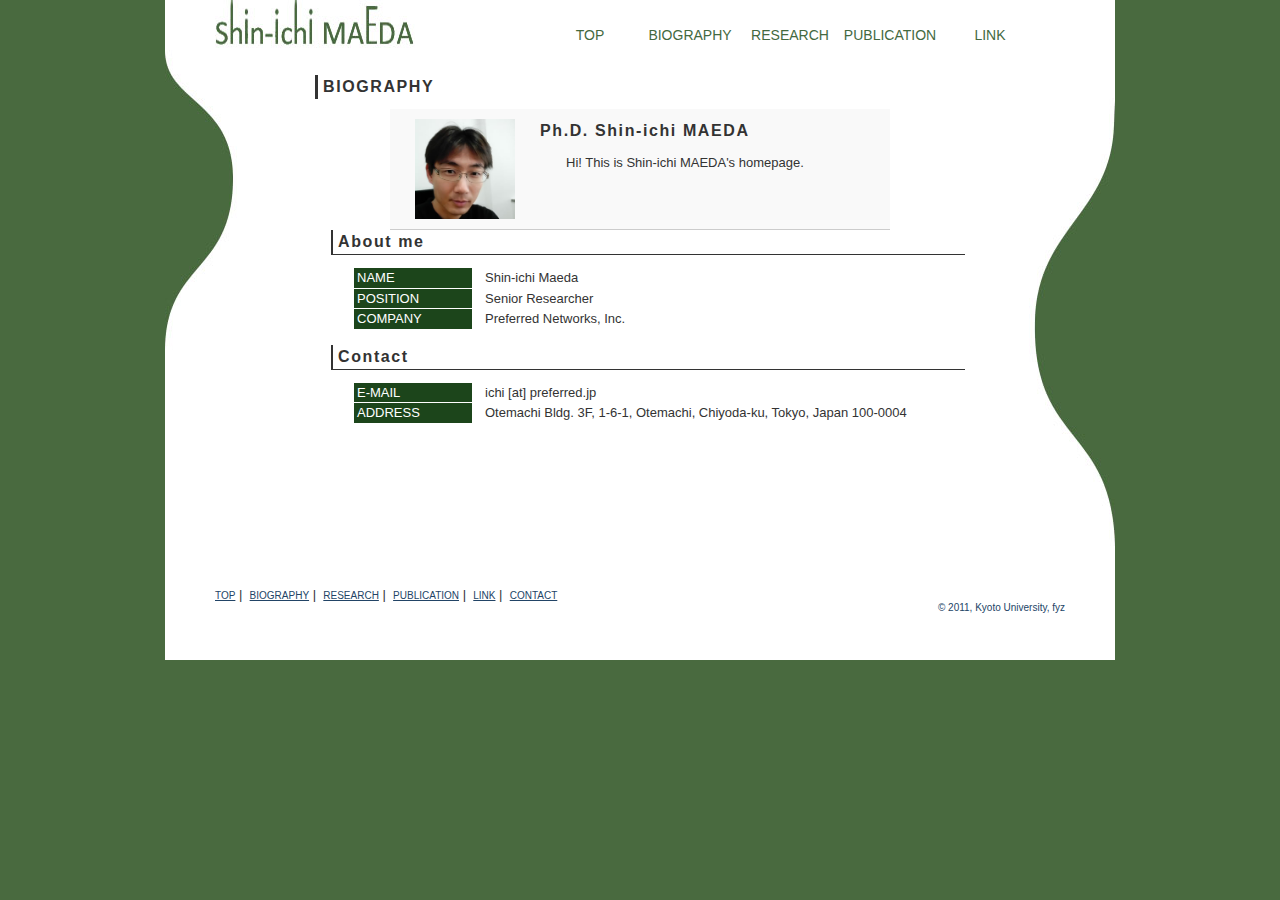
<file: biography/index.html>
<?xml version="1.0" encoding="UTF-8"?>
<!DOCTYPE html PUBLIC "-//W3C//DTD XHTML 1.0 Transitional//EN" "http://www.w3.org/TR/xhtml1/DTD/xhtml1-transitional.dtd">
<html xmlns="http://www.w3.org/1999/xhtml" lang="ja" xml:lang="ja" dir="ltr">
<head>
<meta http-equiv="content-type" content="text/html; charset=utf-8" />
<title>BIOGRAPHY@Shin-ichi MAEDA's Homepage</title>
<meta http-equiv="Content-Style-Type" content="text/css" />
<meta http-equiv="Content-Script-Type" content="text/javascript" />
<link rel="index" href="./index.html" />
<link rel="shortcut icon" href="../images/favicon.ico" />
<link href="../css/import.css" rel="stylesheet" type="text/css" media="screen, tv, projection" />
</head>
<body>
<div id="container">
	<div id="header">
		<div class="outer">
			<div class="inner">
				<div class="left_box">
					<div class="logo">
						<a href="../index.html"><img src="../images/logo.jpg" width="200" height="50" alt="logo" id="logo" name="logo" /></a>
					</div>
				</div>
				<div class="right_box">
					<div class="menu_box">
						<ul class="menu">
							<li><a href="../index.html">TOP</a></li>
							<li><a href="../biography/index.html">BIOGRAPHY</a></li>
							<li><a href="../research/index.html">RESEARCH</a></li>
							<li><a href="../publication/index.html">PUBLICATION</a></li>
							<li><a href="../link/index.html">LINK</a></li>
						</ul>
					</div>
				</div>
			</div>
		</div>
	</div>
	<div id="contents">
		<div class="outer">
			<div class="inner">
				<div class="left_side_column"></div>
				<div class="contents_column">
					<div class="contents_box">
						<h1>BIOGRAPHY</h1>
						<div class="portrait_box">
							<div class="portrait_image">
								<img src="../images/portrait.jpg" width="100" height="100" alt="portrait" id="portrait" name="portrait" />
							</div>
							<div class="portrait_text">
								<h3>Ph.D. Shin-ichi MAEDA</h3>
								<p>
									Hi! This is Shin-ichi MAEDA's homepage.
							</p>
							</div>
						</div>
						<h2>About me</h2>
						<div class="biography_box">
							<ul class="biography_contents">
								<li>
									<ul class="contents_set">
										<li class="title">NAME</li>
										<li class="content">Shin-ichi Maeda</li>
									</ul>
								</li>
								<li>
									<ul class="contents_set">
										<li class="title">POSITION</li>
										<li class="content">Senior Researcher</li>
									</ul>
								</li>
								<li>
									<ul class="contents_set">
										<li class="title">COMPANY</li>
										<li class="content">Preferred Networks, Inc.</li>
									</ul>
								</li>
							</ul>
					  </div>
						<a href="#contact"></a>
						<h2>Contact</h2>
						<div class="biography_box">
							<ul class="biography_contents">
								<li>
									<ul class="contents_set">
										<li class="title">E-MAIL</li>
										ichi [at] preferred.jp
									</ul>
							  </li>
								<li>
									<ul class="contents_set">
										<li class="title">ADDRESS</li>
										<li class="content">Otemachi Bldg. 3F, 1-6-1, Otemachi, Chiyoda-ku, Tokyo, Japan 100-0004</li>
									</ul>
								</li>
							</ul>
						</div>
					</div>
				</div>
				<div class="right_side_column"></div>
				<div class="clear"></div>
			</div>
		</div>
	</div>
	<!--<div id="footer_space"><div class="outer"></div></div>-->
	<div id="footer">
		<div class="outer">
			<div class="inner">
				<div class="left_box">
					<a href="../index.html">TOP</a>&nbsp;|&nbsp;
					<a href="../biography/index.html">BIOGRAPHY</a>&nbsp;|&nbsp;
					<a href="../research/index.html">RESEARCH</a>&nbsp;|&nbsp;
					<a href="../publication/index.html">PUBLICATION</a>&nbsp;|&nbsp;
					<a href="../link/index.html">LINK</a>&nbsp;|&nbsp;
					<a href="../biography/index.html#contact">CONTACT</a>
				</div>
				<div class="right_box">
					<address>&copy; 2011, Kyoto University, fyz</address>
				</div>
			</div>
		</div>
	</div>
</div>
</body>
</html>
</file>
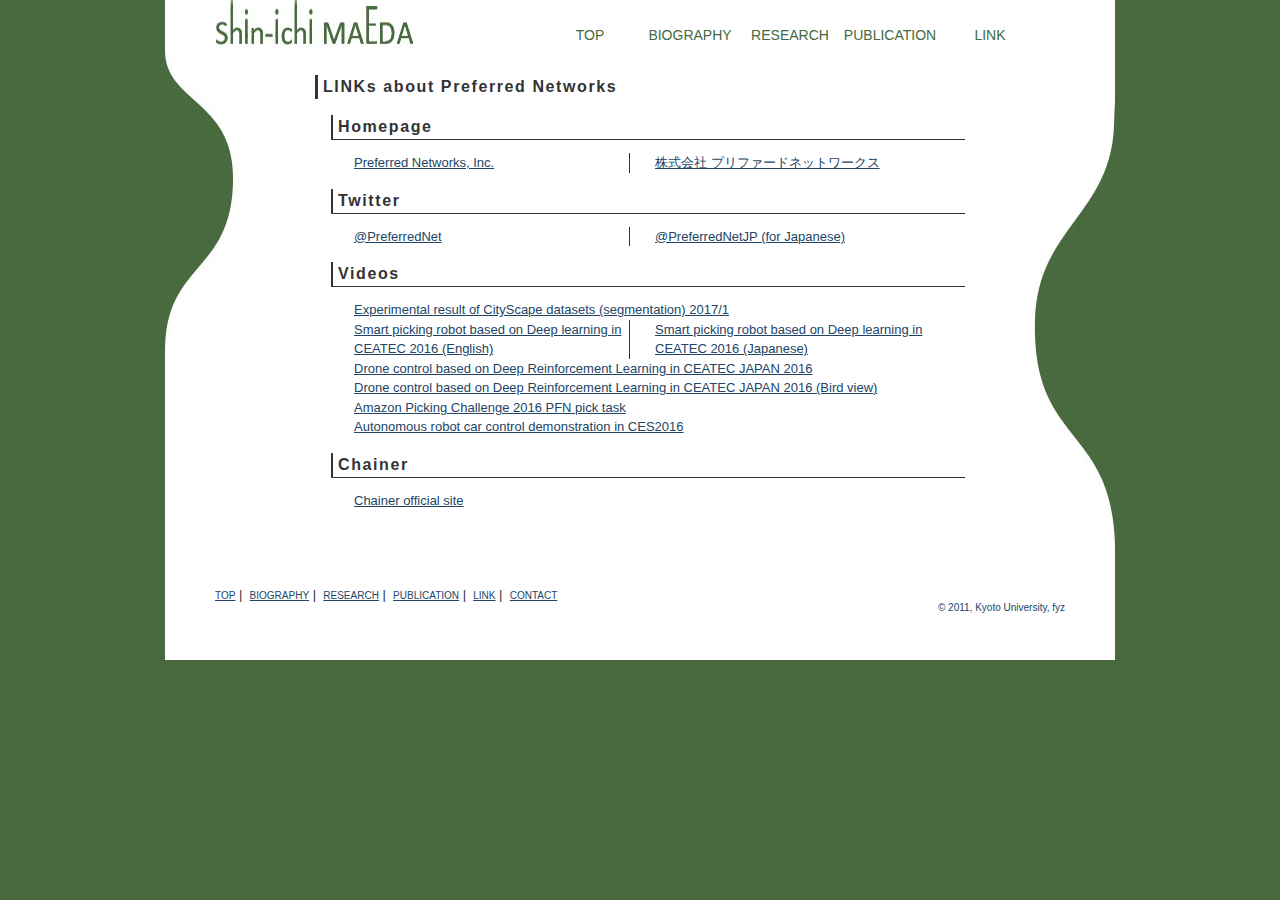
<file: link/index.html>
<?xml version="1.0" encoding="UTF-8"?>
<!DOCTYPE html PUBLIC "-//W3C//DTD XHTML 1.0 Transitional//EN" "http://www.w3.org/TR/xhtml1/DTD/xhtml1-transitional.dtd">
<html xmlns="http://www.w3.org/1999/xhtml" lang="ja" xml:lang="ja" dir="ltr">
<head>
<meta http-equiv="content-type" content="text/html; charset=utf-8" />
<title>LINK@Shin-ichi MAEDA's Homepage</title>
<meta http-equiv="Content-Style-Type" content="text/css" />
<meta http-equiv="Content-Script-Type" content="text/javascript" />
<link rel="index" href="./index.html" />
<link rel="shortcut icon" href="../images/favicon.ico" />
<link href="../css/import.css" rel="stylesheet" type="text/css" media="screen, tv, projection" />
</head>
<body>
<div id="container">
	<div id="header">
		<div class="outer">
			<div class="inner">
				<div class="left_box">
					<div class="logo">
						<a href="../index.html"><img src="../images/logo.jpg" width="200" height="50" alt="logo" id="logo" name="logo" /></a>
					</div>
				</div>
				<div class="right_box">
					<div class="menu_box">
						<ul class="menu">
							<li><a href="../index.html">TOP</a></li>
							<li><a href="../biography/index.html">BIOGRAPHY</a></li>
							<li><a href="../research/index.html">RESEARCH</a></li>
							<li><a href="../publication/index.html">PUBLICATION</a></li>
							<li><a href="../link/index.html">LINK</a></li>
						</ul>
					</div>
				</div>
			</div>
		</div>
	</div>
	<div id="contents">
		<div class="outer">
			<div class="inner">
				<div class="left_side_column"></div>
				<div class="contents_column">
					<div class="contents_box">
						<h1>LINKs about Preferred Networks</h1>
						<h2>Homepage</h2>
						<div class="link_box">
							<ul class="link_contents">
								</li>
									<ul class="contents_set">
										<li class="en"><a href="https://www.preferred-networks.jp/en/" target="_blank">Preferred Networks, Inc.</a></li>
										<li class="jp"><a href="https://www.preferred-networks.jp/ja/" target="_blank">株式会社 プリファードネットワークス</a></li>
									</ul>
								</li>
							</ul>
						</div>
                        
                        <h2>Twitter</h2>
						<div class="link_box">
							<ul class="link_contents">
								</li>
									<ul class="contents_set">
										<li class="en"><a href="https://twitter.com/preferrednet" target="_blank">@PreferredNet</a></li>
										<li class="jp"><a href="https://twitter.com/PreferredNetJP" target="_blank">@PreferredNetJP (for Japanese)</a></li>
									</ul>
								</li>
							</ul>
						</div>
                        
                        <h2>Videos</h2>
						<div class="link_box">
							<ul class="link_contents">
								<li>
									<ul class="contents_set">
										<a href="https://www.youtube.com/watch?v=lGOjchGdVQs" target="_blank">Experimental result of CityScape datasets (segmentation) 2017/1</a>
									</ul>
								</li>
                                <li>
									<ul class="contents_set">
										<li class="en"><a href="https://www.youtube.com/watch?v=kMhszJ5fQf8" target="_blank">Smart picking robot based on Deep learning in CEATEC 2016 (English) </a></li>
                                        <li class="jp"><a href="https://www.youtube.com/watch?v=MpWvJhznpQQ" target="_blank">Smart picking robot based on Deep learning in CEATEC 2016 (Japanese)</a></li>
									</ul>
								</li>
                                <li>
									<ul class="contents_set">
										<a href="https://www.youtube.com/watch?v=yFCCanSxOE4" target="_blank">Drone control based on Deep Reinforcement Learning in CEATEC JAPAN 2016 </a> </li>
                                <li>   <a href="https://www.youtube.com/watch?v=y-HkD3Z5cl8" target="_blank">Drone control based on Deep Reinforcement Learning in CEATEC JAPAN 2016 (Bird view) </a>
									</ul>
								</li>
                                <li>
									<ul class="contents_set">
										<a href="https://www.youtube.com/watch?v=w7NgejZMSsA" target="_blank">Amazon Picking Challenge 2016 PFN pick task </a>
									</ul>
								</li>
                            <li>
									<ul class="contents_set">
										<a href="https://www.youtube.com/watch?v=7A9UwxvgcV0" target="_blank">Autonomous robot car control demonstration in CES2016 </a>
									</ul>
								</li>
							</ul>
						</div>
                        
                        <h2>Chainer</h2>
						<div class="link_box">
							<ul class="link_contents">
								<li>
									<ul class="contents_set">
										<a href="https://chainer.org/" target="_blank">Chainer official site</a>
									</ul>
								</li>
							</ul>
						</div>
					<!--				<h2>Educational Facilities</h2>
						<div class="link_box">
							<ul class="link_contents">
								<li>
									<ul class="contents_set">
										<li class="en"><a href="http://ishiilab.jp/kyoto/en/" target="_blank">Integrated Systems Biology Laboratory</a></li>
										<li class="jp"><a href="http://ishiilab.jp/kyoto/" target="_blank">システム情報論講座 論理生命学分野</a></li>
									</ul>
								</li>
								<li>
									<ul class="contents_set">
										<li class="en"><a href="http://www.sys.i.kyoto-u.ac.jp/en/index.html" target="_blank">Department of Systems Science</a></li>
										<li class="jp"><a href="http://www.sys.i.kyoto-u.ac.jp/" target="_blank">システム科学専攻</a></li>
									</ul>
								</li>
								<li>
									<ul class="contents_set">
										<li class="en"><a href="http://www.i.kyoto-u.ac.jp/en/index.html" target="_blank">Graduate School of Informatics</a></li>
										<li class="jp"><a href="http://www.i.kyoto-u.ac.jp/" target="_blank">情報学研究科</a></li>
									</ul>
								</li>
								<li>
									<ul class="contents_set">
										<li class="en"><a href="http://www.kyoto-u.ac.jp/en" target="_blank">Kyoto University</a></li>
										<li class="jp"><a href="http://www.kyoto-u.ac.jp/ja" target="_blank">京都大学</a></li>
									</ul>
								</li>
							</ul>
						</div>
	<h2>Classes</h2>
						<div class="link_box">
							<ul class="link_contents">
								</li>
									<ul class="contents_set">
										<li class="en"><a href="http://www.i.kyoto-u.ac.jp/curriculum/syllabus.html" target="_blank">Graduate School of Informatics Syllabus</a></li>
										<li class="jp"><a href="http://www.i.kyoto-u.ac.jp/curriculum/syllabus.html" target="_blank">大学院情報学研究科シラバス</a></li>
									</ul>
								</li>
							</ul>
						</div>  -->
<!--テンプレート
						<h2>カテゴリー名を記入してください</h2>
						<div class="link_box">
							<ul class="link_contents">
								</li>
									<ul class="contents_set">
										<li class="en"><a href="英語版URL" target="_blank">リンクテキスト</a></li>
										<li class="jp"><a href="日本語版URL" target="_blank">リンクテキスト</a></li>
									</ul>
								</li>
							</ul>
						</div>
-->
					</div>
				</div>
				<div class="right_side_column"></div>
				<div class="clear"></div>
			</div>
		</div>
	</div>
	<!--<div id="footer_space"><div class="outer"></div></div>-->
	<div id="footer">
		<div class="outer">
			<div class="inner">
				<div class="left_box">
					<a href="../index.html">TOP</a>&nbsp;|&nbsp;
					<a href="../biography/index.html">BIOGRAPHY</a>&nbsp;|&nbsp;
					<a href="../research/index.html">RESEARCH</a>&nbsp;|&nbsp;
					<a href="../publication/index.html">PUBLICATION</a>&nbsp;|&nbsp;
					<a href="../link/index.html">LINK</a>&nbsp;|&nbsp;
					<a href="../biography/index.html#contact">CONTACT</a>
				</div>
				<div class="right_box">
					<address>&copy; 2011, Kyoto University, fyz</address>
				</div>
			</div>
		</div>
	</div>
</div>
</body>
</html>
</file>
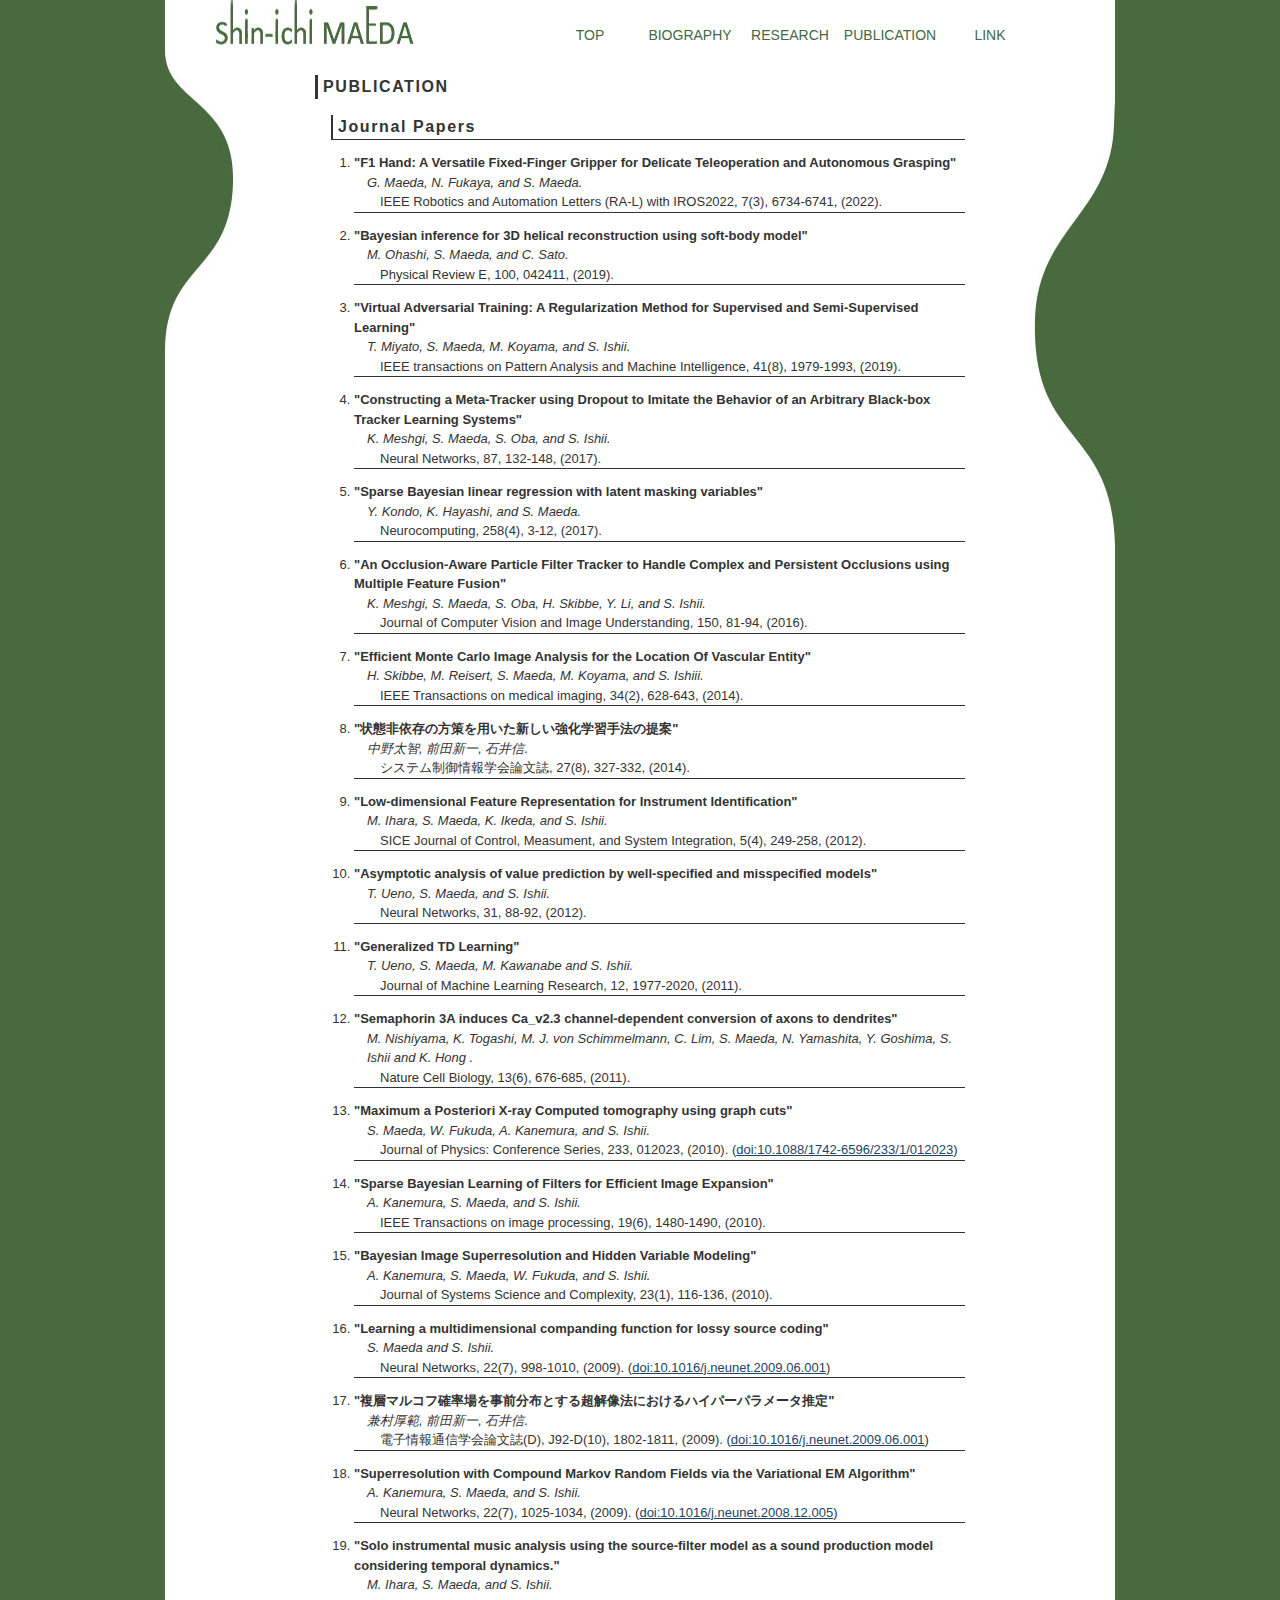
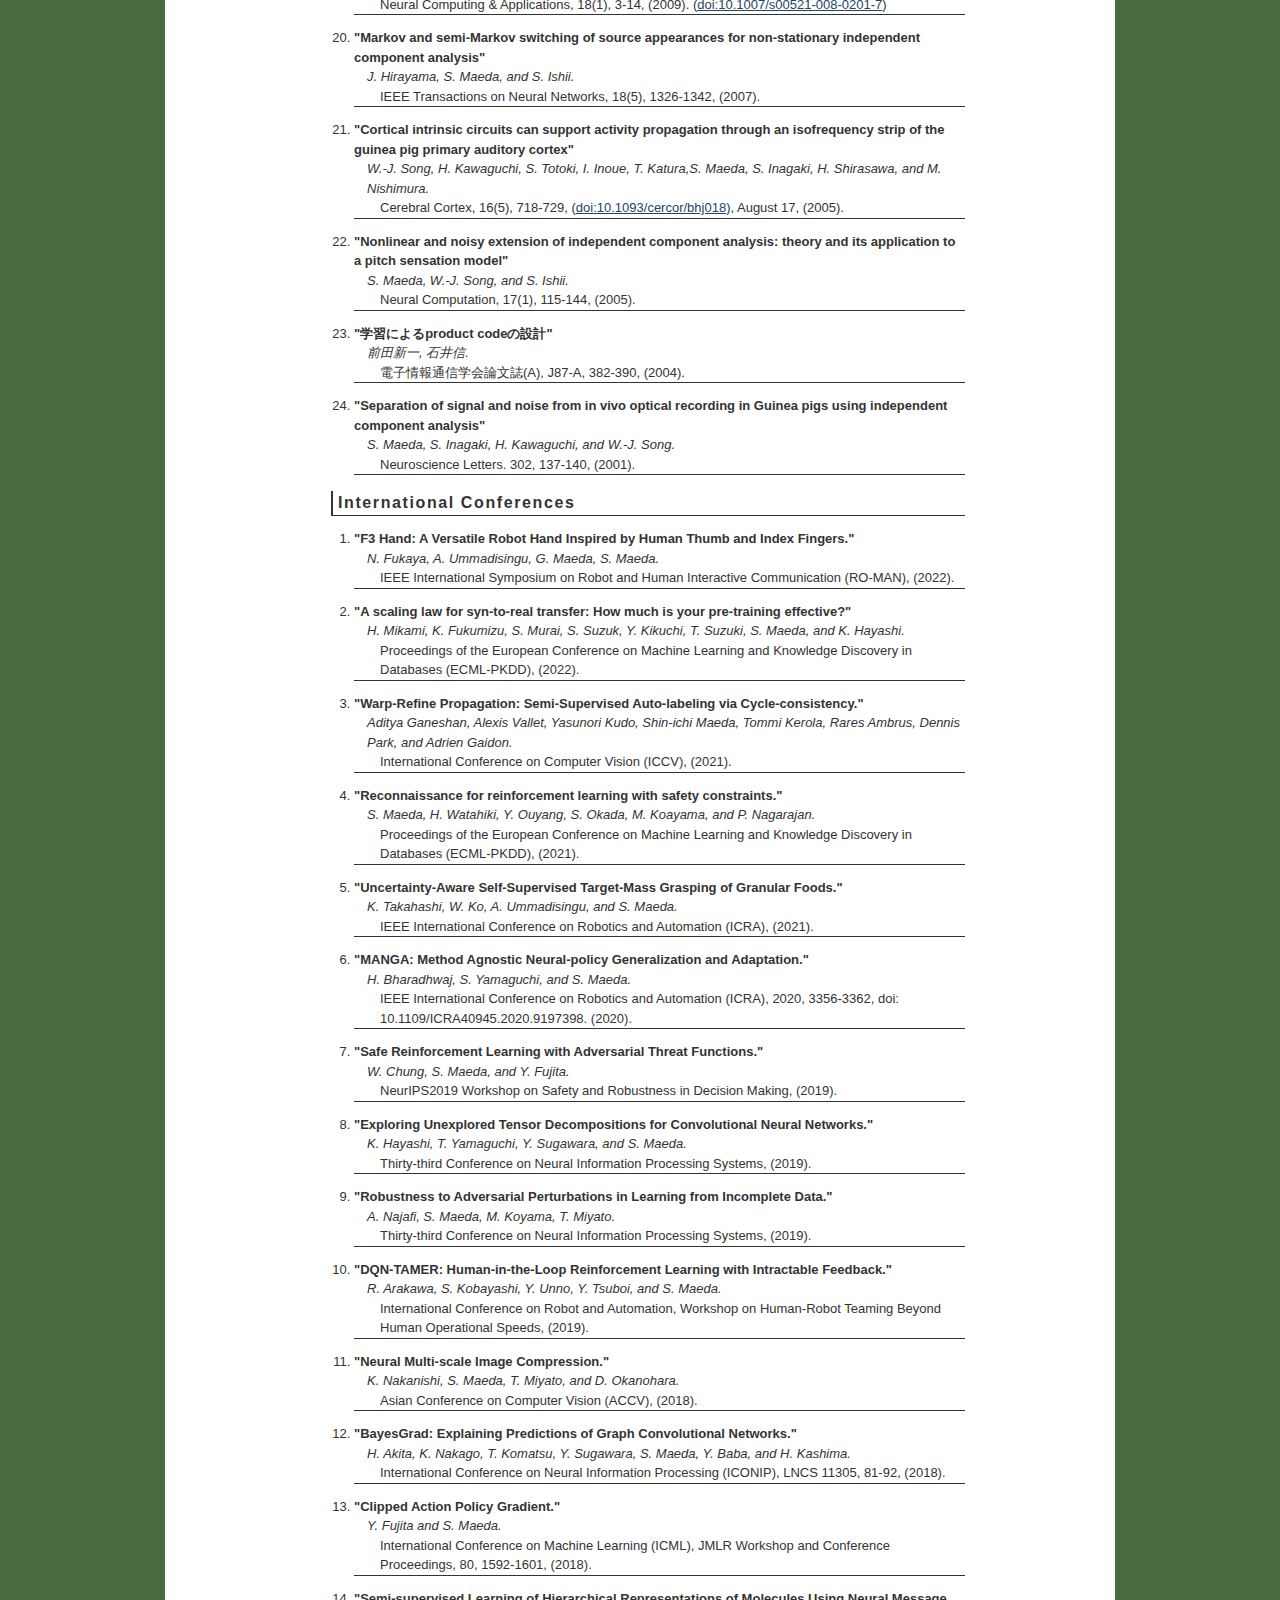
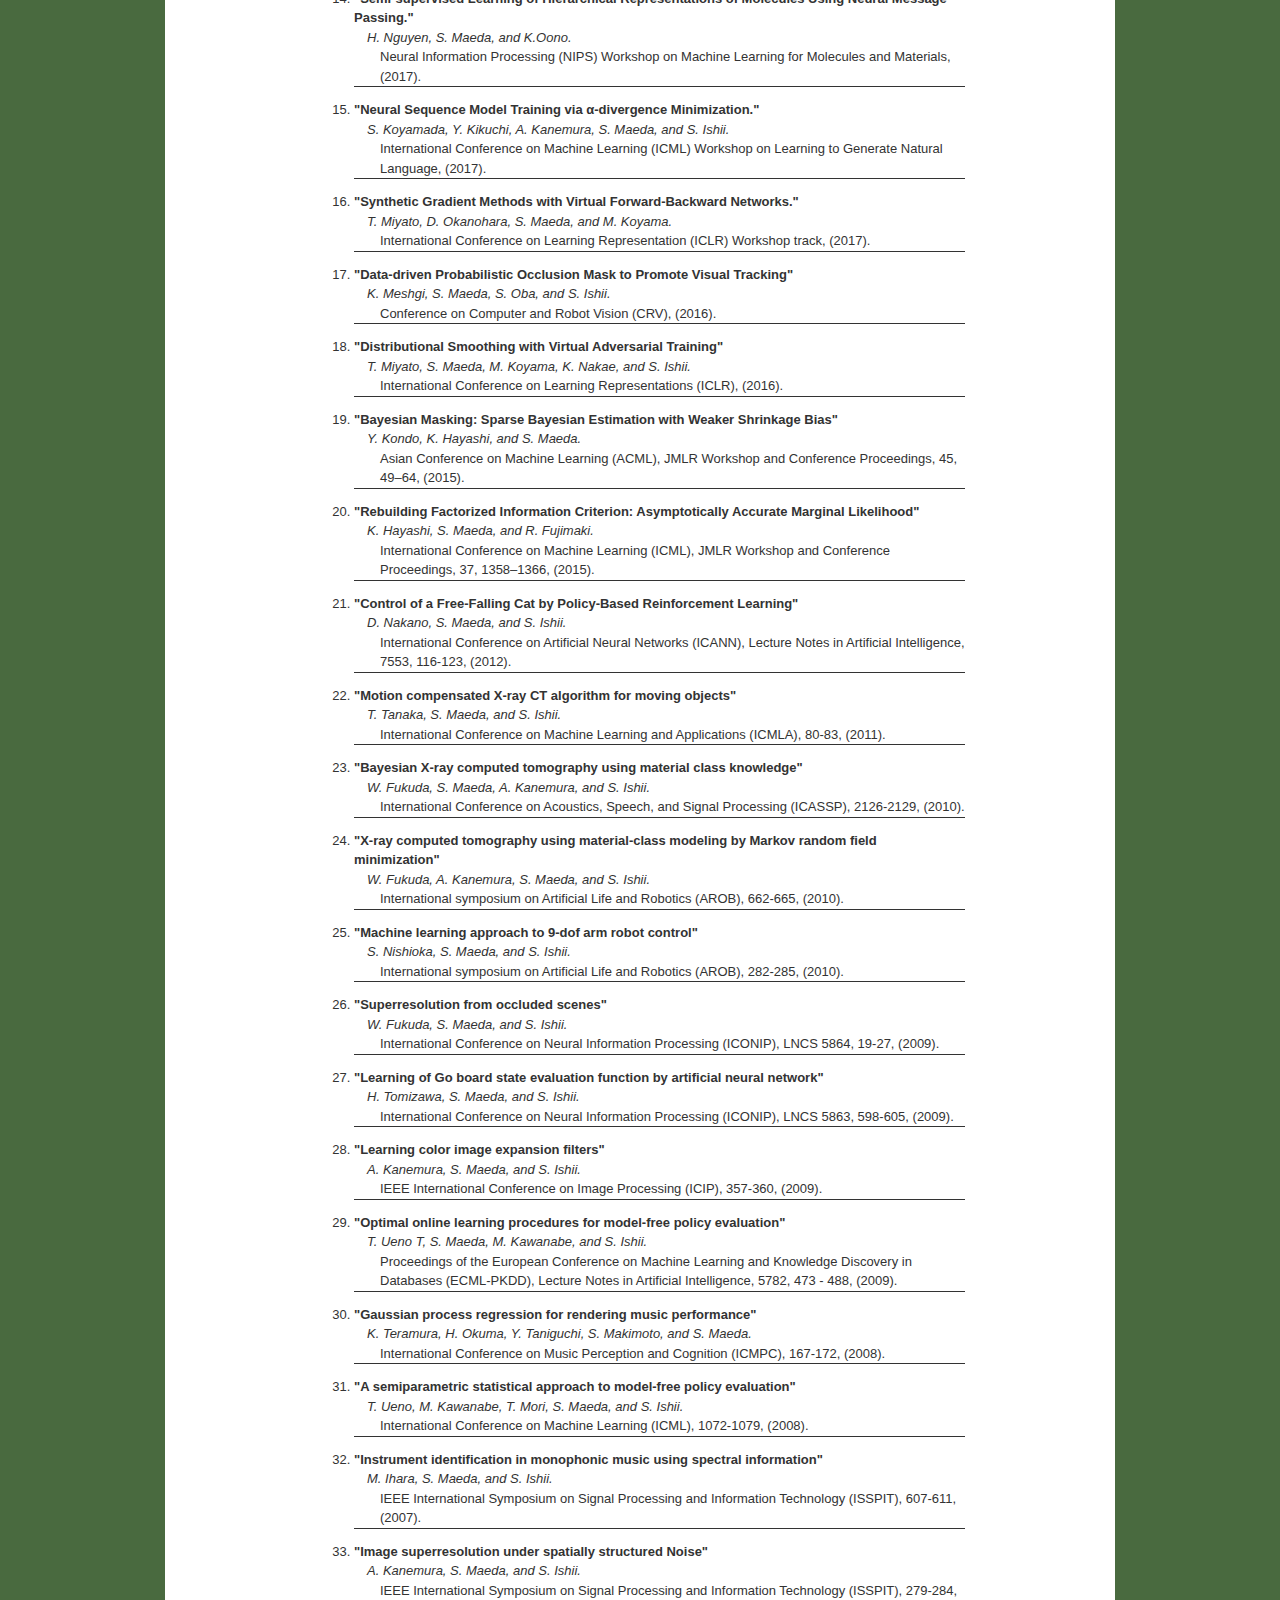
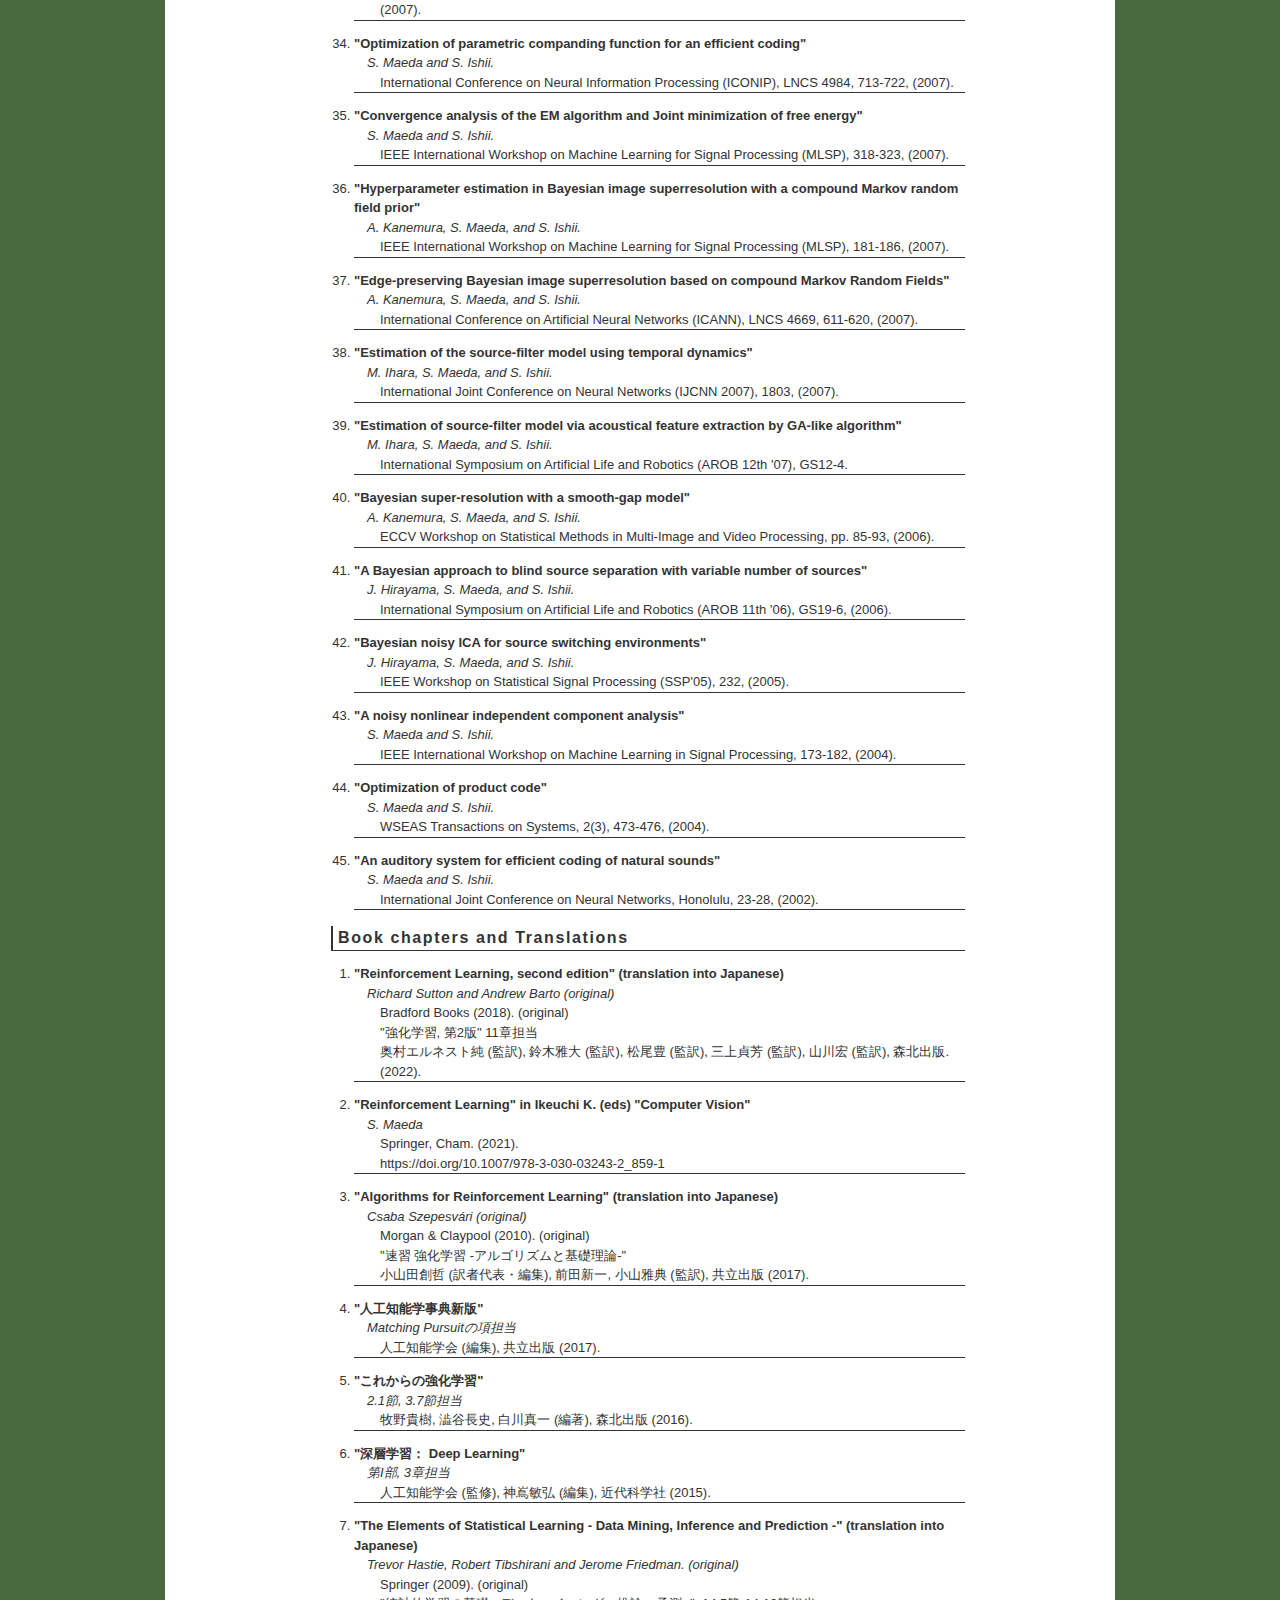
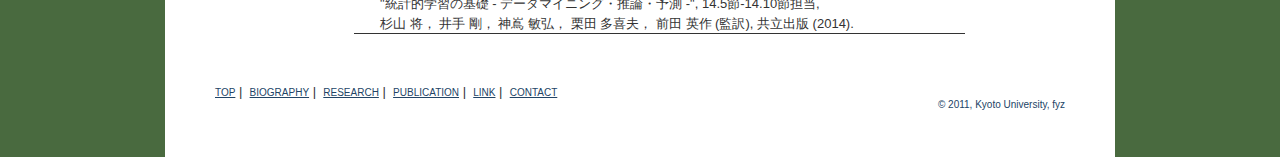
<file: publication/index.html>
<?xml version="1.0" encoding="UTF-8"?>
<!DOCTYPE html PUBLIC "-//W3C//DTD XHTML 1.0 Transitional//EN" "http://www.w3.org/TR/xhtml1/DTD/xhtml1-transitional.dtd">
<html xmlns="http://www.w3.org/1999/xhtml" lang="ja" xml:lang="ja" dir="ltr">
<head>
<meta http-equiv="content-type" content="text/html; charset=utf-8" />
<title>PUBLICATION@Shin-ichi MAEDA's Homepage</title>
<meta http-equiv="Content-Style-Type" content="text/css" />
<meta http-equiv="Content-Script-Type" content="text/javascript" />
<link rel="index" href="./index.html" />
<link rel="shortcut icon" href="../images/favicon.ico" />
<link href="../css/import.css" rel="stylesheet" type="text/css" media="screen, tv, projection" />
</head>
<body>
<div id="container">
	<div id="header">
		<div class="outer">
			<div class="inner">
				<div class="left_box">
					<div class="logo">
						<a href="../index.html"><img src="../images/logo.jpg" width="200" height="50" alt="logo" id="logo" name="logo" /></a>
					</div>
				</div>
				<div class="right_box">
					<div class="menu_box">
						<ul class="menu">
							<li><a href="../index.html">TOP</a></li>
							<li><a href="../biography/index.html">BIOGRAPHY</a></li>
							<li><a href="../research/index.html">RESEARCH</a></li>
							<li><a href="../publication/index.html">PUBLICATION</a></li>
							<li><a href="../link/index.html">LINK</a></li>
						</ul>
					</div>
				</div>
			</div>
		</div>
	</div>
	<div id="contents">
		<div class="outer">
			<div class="inner">
				<div class="left_side_column"></div>
				<div class="contents_column">
					<div class="contents_box">
						<h1>PUBLICATION</h1>
						
						<!--ここからがJournal Paper-->
						<h2>Journal Papers</h2>
						<div class="publication_box">
							<ul class="publication_contents">
								<li>
									<ul class="contents_set">
										<li class="title">"F1 Hand: A Versatile Fixed-Finger Gripper for Delicate Teleoperation and Autonomous Grasping"</li>
										<li class="author">G. Maeda, N. Fukaya, and S. Maeda.</li>
										<li class="data">IEEE Robotics and Automation Letters (RA-L) with IROS2022, 7(3), 6734-6741, (2022). </li>
									</ul>
								</li>
								<li>
									<ul class="contents_set">
										<li class="title">"Bayesian inference for 3D helical reconstruction using soft-body model"</li>
										<li class="author">M. Ohashi, S. Maeda, and C. Sato.</li>
										<li class="data">Physical Review E, 100, 042411, (2019). </li>
									</ul>
								</li>
								<li>
									<ul class="contents_set">
										<li class="title">"Virtual Adversarial Training: A Regularization Method for Supervised and Semi-Supervised Learning"</li>
										<li class="author">T. Miyato, S. Maeda, M. Koyama, and S. Ishii.</li>
										<li class="data">IEEE transactions on Pattern Analysis and Machine Intelligence, 41(8), 1979-1993, (2019). </li>
									</ul>
								</li>
								<li>
									<ul class="contents_set">
										<li class="title">"Constructing a Meta-Tracker using Dropout to Imitate the Behavior of an Arbitrary Black-box Tracker Learning Systems"</li>
										<li class="author">K. Meshgi, S. Maeda, S. Oba, and S. Ishii.</li>
										<li class="data">Neural Networks, 87, 132-148, (2017). </li>
									</ul>
								</li>
                                								<li>
									<ul class="contents_set">
										<li class="title">"Sparse Bayesian linear regression with latent masking variables"</li>
										<li class="author">Y. Kondo, K. Hayashi, and S. Maeda.</li>
										<li class="data">Neurocomputing, 258(4), 3-12, (2017). </li>
									</ul>
								</li>
                                								<li>
									<ul class="contents_set">
										<li class="title">"An Occlusion-Aware Particle Filter Tracker to Handle Complex and Persistent Occlusions using Multiple Feature Fusion"</li>
										<li class="author">K. Meshgi, S. Maeda, S. Oba, H. Skibbe, Y. Li, and S. Ishii.</li>
										<li class="data">Journal of Computer Vision and Image Understanding, 150, 81-94, (2016). </li>
									</ul>
								</li>
                                								<li>
									<ul class="contents_set">
										<li class="title">"Efficient Monte Carlo Image Analysis for the Location Of Vascular Entity"</li>
										<li class="author">H. Skibbe, M. Reisert, S. Maeda, M. Koyama, and S. Ishiii.</li>
										<li class="data">IEEE Transactions on medical imaging, 34(2), 628-643, (2014). </li>
									</ul>
								</li>
                                <li>
									<ul class="contents_set">
										<li class="title">"状態非依存の方策を用いた新しい強化学習手法の提案"</li>
										<li class="author">中野太智, 前田新一, 石井信.</li>
										<li class="data">システム制御情報学会論文誌, 27(8), 327-332, (2014). </li>
									</ul>
								</li>
                                								<li>
									<ul class="contents_set">
										<li class="title">"Low-dimensional Feature Representation for Instrument Identification"</li>
										<li class="author">M. Ihara, S. Maeda, K. Ikeda, and S. Ishii.</li>
										<li class="data">SICE Journal of Control, Measument, and System Integration, 5(4), 249-258, (2012). </li>
									</ul>
								</li>
                                								<li>
									<ul class="contents_set">
										<li class="title">"Asymptotic analysis of value prediction by well-specified and misspecified models"</li>
										<li class="author">T. Ueno, S. Maeda, and S. Ishii.</li>
										<li class="data">Neural Networks, 31, 88-92, (2012). </li>
									</ul>
								</li>
                                								<li>
									<ul class="contents_set">
										<li class="title">"Generalized TD Learning"</li>
										<li class="author">T. Ueno, S. Maeda, M. Kawanabe and S. Ishii.</li>
										<li class="data">Journal of Machine Learning Research, 12, 1977-2020, (2011). </li>
									</ul>
								</li>
                                								<li>
									<ul class="contents_set">
										<li class="title">"Semaphorin 3A induces Ca_v2.3 channel-dependent conversion of axons to dendrites"</li>
										<li class="author">M. Nishiyama, K. Togashi, M. J. von Schimmelmann, C. Lim,
S. Maeda, N. Yamashita, Y. Goshima, S. Ishii and K. Hong
.</li>
										<li class="data">Nature Cell Biology, 13(6), 676-685, (2011). </li>
									</ul>
								</li>
                            <!--original-->
								<li>
									<ul class="contents_set">
										<li class="title">"Maximum a Posteriori X-ray Computed tomography using graph cuts"</li>
										<li class="author">S. Maeda, W. Fukuda, A. Kanemura, and S. Ishii.</li>
										<li class="data">Journal of Physics: Conference Series, 233, 012023, (2010). (<a href="http://iopscience.iop.org/1742-6596/233/1/012023/" target="_blank">doi:10.1088/1742-6596/233/1/012023</a>)</li>
									</ul>
							  </li>
								<li>
									<ul class="contents_set">
										<li class="title">"Sparse Bayesian Learning of Filters for Efficient Image Expansion"</li>
										<li class="author">A. Kanemura, S. Maeda, and S. Ishii.</li>
										<li class="data">IEEE Transactions on image processing, 19(6), 1480-1490, (2010).</li>
									</ul>
								</li>
								<li>
									<ul class="contents_set">
										<li class="title">"Bayesian Image Superresolution and Hidden Variable Modeling"</li>
										<li class="author">A. Kanemura, S. Maeda, W. Fukuda, and S. Ishii.</li>
										<li class="data">Journal of Systems Science and Complexity, 23(1), 116-136, (2010).</li>
									</ul>
								</li>
								<li>
									<ul class="contents_set">
										<li class="title">"Learning a multidimensional companding function for lossy source coding"</li>
										<li class="author">S. Maeda and S. Ishii.</li>
										<li class="data">Neural Networks, 22(7), 998-1010, (2009). (<a href="http://www.sciencedirect.com/science?_ob=ArticleURL&_udi=B6T08-4WGMB5N-1&_user=10&_coverDate=09%2F30%2F2009&_rdoc=1&_fmt=high&_orig=search&_origin=search&_sort=d&_docanchor=&view=c&_acct=C000050221&_version=1&_urlVersion=0&_userid=10&md5=75e80dceea4a661d2910abe43c76c3f8&searchtype=a" target="_blank">doi:10.1016/j.neunet.2009.06.001</a>)</li>
									</ul>
								</li>
								<li>
									<ul class="contents_set">
										<li class="title">"複層マルコフ確率場を事前分布とする超解像法におけるハイパーパラメータ推定"</li>
										<li class="author">兼村厚範, 前田新一, 石井信.</li>
										<li class="data">電子情報通信学会論文誌(D), J92-D(10), 1802-1811, (2009). (<a href="http://www.sciencedirect.com/science?_ob=ArticleURL&_udi=B6T08-4WGMB5N-1&_user=10&_coverDate=09%2F30%2F2009&_rdoc=1&_fmt=high&_orig=search&_origin=search&_sort=d&_docanchor=&view=c&_acct=C000050221&_version=1&_urlVersion=0&_userid=10&md5=75e80dceea4a661d2910abe43c76c3f8&searchtype=a" target="_blank">doi:10.1016/j.neunet.2009.06.001</a>)</li>
									</ul>
								</li>
                                
								<li>
									<ul class="contents_set">
										<li class="title">"Superresolution with Compound Markov Random Fields via the Variational EM Algorithm"</li>
										<li class="author">A. Kanemura, S. Maeda, and S. Ishii.</li>
										<li class="data">Neural Networks, 22(7), 1025-1034, (2009). (<a href="http://www.sciencedirect.com/science?_ob=ArticleURL&_udi=B6T08-4VB01SH-1&_user=10&_coverDate=09%2F30%2F2009&_rdoc=1&_fmt=high&_orig=search&_origin=search&_sort=d&_docanchor=&view=c&_acct=C000050221&_version=1&_urlVersion=0&_userid=10&md5=87c40ca1d09c3d060a5a64e1c5129433&searchtype=a" target="_blank">doi:10.1016/j.neunet.2008.12.005</a>)</li>
									</ul>
								</li>
								<li>
									<ul class="contents_set">
										<li class="title">"Solo instrumental music analysis using the source-filter model as a sound production model considering temporal dynamics."</li>
										<li class="author">M. Ihara, S. Maeda, and S. Ishii.</li>
										<li class="data">Neural Computing &amp; Applications, 18(1), 3-14, (2009). (<a href="http://www.springerlink.com/content/y87348468r843180/?p=ae061df2dc974a37b96f4465c5b2099e&pi=1" target="_blank">doi:10.1007/s00521-008-0201-7</a>)</li>
									</ul>
								</li>
								<li>
									<ul class="contents_set">
										<li class="title">"Markov and semi-Markov switching of source appearances for non-stationary independent component analysis"</li>
										<li class="author">J. Hirayama, S. Maeda, and S. Ishii.</li>
										<li class="data">IEEE Transactions on Neural Networks, 18(5), 1326-1342, (2007).</li>
									</ul>
								</li>
								<li>
									<ul class="contents_set">
										<li class="title">"Cortical intrinsic circuits can support activity propagation through an isofrequency strip of the guinea pig primary auditory cortex"</li>
										<li class="author">W.-J. Song, H. Kawaguchi, S. Totoki, I. Inoue, T. Katura,S. Maeda, S. Inagaki, H. Shirasawa, and M. Nishimura.</li>
										<li class="data">Cerebral Cortex, 16(5), 718-729, (<a href="http://cercor.oxfordjournals.org/content/16/5/718.abstract" target="_blank">doi:10.1093/cercor/bhj018</a>), August 17, (2005).</li>
									</ul>
								</li>
								<li>
									<ul class="contents_set">
										<li class="title">"Nonlinear and noisy extension of independent component analysis: theory and its application to a pitch sensation model"</li>
										<li class="author">S. Maeda, W.-J. Song, and S. Ishii.</li>
										<li class="data">Neural Computation, 17(1), 115-144, (2005).</li>
									</ul>
								</li>
								<li>
									<ul class="contents_set">
										<li class="title">"学習によるproduct codeの設計"</li>
										<li class="author">前田新一, 石井信.</li>
										<li class="data">電子情報通信学会論文誌(A), J87-A, 382-390, (2004).</li>
									</ul>
								</li>
								<li>
									<ul class="contents_set">
										<li class="title">"Separation of signal and noise from in vivo optical recording in Guinea pigs using independent component analysis"</li>
										<li class="author">S. Maeda, S. Inagaki, H. Kawaguchi, and W.-J. Song.</li>
										<li class="data">Neuroscience Letters. 302, 137-140, (2001).</li>
									</ul>
								</li>
							</ul>
						</div>
						<!--ここまでがJournal Paper-->
						
						<!--ここからがInternational Conference-->
						<h2>International Conferences</h2>
						<div class="publication_box">
							<ul class="publication_contents">
						  	   <li>
									<ul class="contents_set">
										<li class="title">"F3 Hand: A Versatile Robot Hand Inspired by Human Thumb and Index Fingers."</li>
										<li class="author">N. Fukaya, A. Ummadisingu, G. Maeda, S. Maeda.</li>
										<li class="data">IEEE International Symposium on Robot and Human Interactive Communication (RO-MAN), (2022). </li>
									</ul>
							  </li>							
						  	   <li>
									<ul class="contents_set">
										<li class="title">"A scaling law for syn-to-real transfer: How much is your pre-training effective?"</li>
										<li class="author">H. Mikami, K. Fukumizu, S. Murai, S. Suzuk, Y. Kikuchi, T. Suzuki, S. Maeda, and K. Hayashi.</li>
										<li class="data">Proceedings of the European Conference on Machine Learning and Knowledge Discovery in Databases (ECML-PKDD), (2022). </li>
									</ul>
							  </li>
						  	   <li>
									<ul class="contents_set">
										<li class="title">"Warp-Refine Propagation: Semi-Supervised Auto-labeling via Cycle-consistency."</li>
										<li class="author">Aditya Ganeshan, Alexis Vallet, Yasunori Kudo, Shin-ichi Maeda, Tommi Kerola, Rares Ambrus, Dennis Park, and Adrien Gaidon.</li>
										<li class="data">International Conference on Computer Vision (ICCV), (2021). </li>
									</ul>
							  </li>							
						  	   <li>
									<ul class="contents_set">
										<li class="title">"Reconnaissance for reinforcement learning with safety constraints."</li>
										<li class="author">S. Maeda, H. Watahiki, Y. Ouyang, S. Okada, M. Koayama, and P. Nagarajan.</li>
										<li class="data">Proceedings of the European Conference on Machine Learning and Knowledge Discovery in Databases (ECML-PKDD), (2021). </li>
									</ul>
							  </li>
						  	   <li>
									<ul class="contents_set">
										<li class="title">"Uncertainty-Aware Self-Supervised Target-Mass Grasping of Granular Foods."</li>
										<li class="author">K. Takahashi, W. Ko, A. Ummadisingu, and S. Maeda.</li>
										<li class="data">IEEE International Conference on Robotics and Automation (ICRA), (2021). </li>
									</ul>
							  </li>
						  	   <li>
									<ul class="contents_set">
										<li class="title">"MANGA: Method Agnostic Neural-policy Generalization and Adaptation."</li>
										<li class="author">H. Bharadhwaj, S. Yamaguchi, and S. Maeda.</li>
										<li class="data">IEEE International Conference on Robotics and Automation (ICRA), 2020, 3356-3362, doi: 10.1109/ICRA40945.2020.9197398. (2020). </li>
									</ul>
							  </li>
						  	   <li>
									<ul class="contents_set">
										<li class="title">"Safe Reinforcement Learning with Adversarial Threat Functions."</li>
										<li class="author">W. Chung, S. Maeda, and Y. Fujita.</li>
										<li class="data">NeurIPS2019 Workshop on Safety and Robustness in Decision Making, (2019).</li>
									</ul>
							  </li>
						  	   <li>
									<ul class="contents_set">
										<li class="title">"Exploring Unexplored Tensor Decompositions for Convolutional Neural Networks."</li>
										<li class="author">K. Hayashi, T. Yamaguchi, Y. Sugawara, and S. Maeda.</li>
										<li class="data">Thirty-third Conference on Neural Information Processing Systems, (2019).</li>
									</ul>
							  </li>
						  	   <li>
									<ul class="contents_set">
										<li class="title">"Robustness to Adversarial Perturbations in Learning from Incomplete Data."</li>
										<li class="author"> A. Najafi, S. Maeda, M. Koyama, T. Miyato.</li>
										<li class="data">Thirty-third Conference on Neural Information Processing Systems, (2019).</li>
									</ul>
							  </li>
						  	   <li>
									<ul class="contents_set">
										<li class="title">"DQN-TAMER: Human-in-the-Loop Reinforcement Learning with Intractable Feedback."</li>
										<li class="author">R. Arakawa, S. Kobayashi, Y. Unno, Y. Tsuboi, and S. Maeda.</li>
										<li class="data">International Conference on Robot and Automation, Workshop on Human-Robot Teaming Beyond Human Operational Speeds, (2019).</li>
									</ul>
							  </li>
						  	   <li>
									<ul class="contents_set">
										<li class="title">"Neural Multi-scale Image Compression."</li>
										<li class="author">K. Nakanishi, S. Maeda, T. Miyato, and D. Okanohara.</li>
										<li class="data">Asian Conference on Computer Vision (ACCV), (2018).</li>
									</ul>
							  </li>
							  <li>
									<ul class="contents_set">
										<li class="title">"BayesGrad: Explaining Predictions of Graph Convolutional Networks."</li>
										<li class="author">H. Akita, K. Nakago, T. Komatsu, Y. Sugawara, S. Maeda, Y. Baba, and H. Kashima.</li>
										<li class="data">International Conference on Neural Information Processing (ICONIP), LNCS 11305, 81-92, (2018).</li>
									</ul>
							  </li>
								<li>
									<ul class="contents_set">
										<li class="title">"Clipped Action Policy Gradient."</li>
										<li class="author">Y. Fujita and S. Maeda.</li>
										<li class="data">International Conference on Machine Learning (ICML), JMLR Workshop and Conference Proceedings, 80, 1592-1601, (2018).</li>
									</ul>
							  </li>
                            
<li>
									<ul class="contents_set">
										<li class="title">"Semi-supervised Learning of Hierarchical Representations of Molecules Using Neural Message Passing."</li>
										<li class="author">H. Nguyen, S. Maeda, and K.Oono.</li>
										<li class="data">Neural Information Processing (NIPS) Workshop on Machine Learning for Molecules and Materials, (2017).</li>
									</ul>
							  </li>
<li>
									<ul class="contents_set">
										<li class="title">"Neural Sequence Model Training via α-divergence Minimization."</li>
										<li class="author">S. Koyamada, Y. Kikuchi, A. Kanemura, S. Maeda, and S. Ishii.</li>
										<li class="data">International Conference on Machine Learning (ICML) Workshop on Learning to Generate Natural Language, (2017).</li>
									</ul>
							  </li>
<li>
									<ul class="contents_set">
										<li class="title">"Synthetic Gradient Methods with Virtual Forward-Backward Networks."</li>
										<li class="author">T. Miyato, D. Okanohara, S. Maeda, and M. Koyama.</li>
										<li class="data">International Conference on Learning Representation (ICLR) Workshop track, (2017).</li>
									</ul>
							  </li>
                                <li>
									<ul class="contents_set">
										<li class="title">"Data-driven Probabilistic Occlusion Mask to Promote Visual Tracking"</li>
										<li class="author">K. Meshgi, S. Maeda, S. Oba, and S. Ishii.</li>
										<li class="data">Conference on Computer and Robot Vision (CRV), (2016).</li>
									</ul>
								</li>
                                <li>
									<ul class="contents_set">
										<li class="title">"Distributional Smoothing with Virtual Adversarial Training"</li>
										<li class="author">T. Miyato, S. Maeda, M. Koyama, K. Nakae, and S. Ishii.</li>
										<li class="data">International Conference on Learning Representations (ICLR), (2016).</li>
									</ul>
								</li>
                                <li>
									<ul class="contents_set">
										<li class="title">"Bayesian Masking: Sparse Bayesian Estimation with Weaker Shrinkage Bias"</li>
										<li class="author">Y. Kondo, K. Hayashi, and S. Maeda.</li>
										<li class="data">Asian Conference on Machine Learning (ACML), JMLR Workshop and Conference Proceedings, 45, 49–64, (2015).</li>
									</ul>
								</li>
                                <li>
									<ul class="contents_set">
										<li class="title">"Rebuilding Factorized Information Criterion: Asymptotically Accurate Marginal Likelihood"</li>
										<li class="author">K. Hayashi, S. Maeda, and R. Fujimaki.</li>
										<li class="data">International Conference on Machine Learning (ICML), JMLR Workshop and Conference Proceedings, 37, 1358–1366, (2015).</li>
									</ul>
								</li>
                                <li>
									<ul class="contents_set">
										<li class="title">"Control of a Free-Falling Cat by Policy-Based Reinforcement Learning"</li>
										<li class="author">D. Nakano, S. Maeda, and S. Ishii.</li>
										<li class="data">International Conference on Artificial Neural Networks (ICANN), Lecture Notes in Artificial Intelligence, 7553, 116-123, (2012).</li>
									</ul>
								</li>
                                <li>
									<ul class="contents_set">
										<li class="title">"Motion compensated X-ray CT algorithm for moving objects"</li>
										<li class="author">T. Tanaka, S. Maeda, and S. Ishii.</li>
										<li class="data">International Conference on Machine Learning and Applications (ICMLA), 80-83, (2011).</li>
									</ul>
								</li>
                            
                          <!--ここからoriginal-->
								<li>
									<ul class="contents_set">
										<li class="title">"Bayesian X-ray computed tomography using material class knowledge"</li>
										<li class="author">W. Fukuda, S. Maeda, A. Kanemura, and S. Ishii.</li>
										<li class="data">International Conference on Acoustics, Speech, and Signal Processing (ICASSP), 2126-2129, (2010).</li>
									</ul>
								</li>
								<li>
									<ul class="contents_set">
										<li class="title">"X-ray computed tomography using material-class modeling by Markov random field minimization"</li>
										<li class="author">W. Fukuda, A. Kanemura, S. Maeda, and S. Ishii.</li>
										<li class="data">International symposium on Artificial Life and Robotics (AROB), 662-665, (2010).</li>
									</ul>
								</li>
								<li>
									<ul class="contents_set">
										<li class="title">"Machine learning approach to 9-dof arm robot control"</li>
										<li class="author">S. Nishioka, S. Maeda, and S. Ishii.</li>
										<li class="data">International symposium on Artificial Life and Robotics (AROB), 282-285, (2010).</li>
									</ul>
								</li>
								<li>
									<ul class="contents_set">
										<li class="title">"Superresolution from occluded scenes"</li>
										<li class="author">W. Fukuda, S. Maeda, and S. Ishii.</li>
										<li class="data">International Conference on Neural Information Processing (ICONIP), LNCS 5864, 19-27, (2009).</li>
									</ul>
								</li>
								<li>
									<ul class="contents_set">
										<li class="title">"Learning of Go board state evaluation function by artificial neural network"</li>
										<li class="author">H. Tomizawa, S. Maeda, and S. Ishii.</li>
										<li class="data">International Conference on Neural Information Processing (ICONIP), LNCS 5863, 598-605, (2009).</li>
									</ul>
								</li>
								<li>
									<ul class="contents_set">
										<li class="title">"Learning color image expansion filters"</li>
										<li class="author">A. Kanemura, S. Maeda, and S. Ishii.</li>
										<li class="data">IEEE International Conference on Image Processing (ICIP), 357-360, (2009).</li>
									</ul>
								</li>
								<li>
									<ul class="contents_set">
										<li class="title">"Optimal online learning procedures for model-free policy evaluation"</li>
										<li class="author">T. Ueno T, S. Maeda, M. Kawanabe, and S. Ishii.</li>
										<li class="data">Proceedings of the European Conference on Machine Learning and Knowledge Discovery in Databases (ECML-PKDD), Lecture Notes in Artificial Intelligence, 5782, 473 - 488, (2009).</li>
									</ul>
								</li>
								<li>
									<ul class="contents_set">
										<li class="title">"Gaussian process regression for rendering music performance"</li>
										<li class="author">K. Teramura, H. Okuma, Y. Taniguchi, S. Makimoto, and S. Maeda.</li>
										<li class="data">International Conference on Music Perception and Cognition (ICMPC), 167-172, (2008).</li>
									</ul>
								</li>
								<li>
									<ul class="contents_set">
										<li class="title">"A semiparametric statistical approach to model-free policy evaluation"</li>
										<li class="author">T. Ueno, M. Kawanabe, T. Mori, S. Maeda, and S. Ishii.</li>
										<li class="data">International Conference on Machine Learning (ICML), 1072-1079, (2008).</li>
									</ul>
								</li>
								<li>
									<ul class="contents_set">
										<li class="title">"Instrument identification in monophonic music using spectral information"</li>
										<li class="author">M. Ihara, S. Maeda, and S. Ishii.</li>
										<li class="data">IEEE International Symposium on Signal Processing and Information Technology (ISSPIT), 607-611, (2007).</li>
									</ul>
								</li>
								<li>
									<ul class="contents_set">
										<li class="title">"Image superresolution under spatially structured Noise"</li>
										<li class="author">A. Kanemura, S. Maeda, and S. Ishii.</li>
										<li class="data">IEEE International Symposium on Signal Processing and Information Technology (ISSPIT), 279-284, (2007).</li>
									</ul>
								</li>
								<li>
									<ul class="contents_set">
										<li class="title">"Optimization of parametric companding function for an efficient coding"</li>
										<li class="author">S. Maeda and S. Ishii.</li>
										<li class="data">International Conference on Neural Information Processing (ICONIP), LNCS 4984, 713-722, (2007).</li>
									</ul>
								</li>
								<li>
									<ul class="contents_set">
										<li class="title">"Convergence analysis of the EM algorithm and Joint minimization of free energy"</li>
										<li class="author">S. Maeda and S. Ishii.</li>
										<li class="data">IEEE International Workshop on Machine Learning for Signal Processing (MLSP), 318-323, (2007).</li>
									</ul>
								</li>
								<li>
									<ul class="contents_set">
										<li class="title">"Hyperparameter estimation in Bayesian image superresolution with a compound Markov random field prior"</li>
										<li class="author">A. Kanemura, S. Maeda, and S. Ishii.</li>
										<li class="data">IEEE International Workshop on Machine Learning for Signal Processing (MLSP), 181-186, (2007).</li>
									</ul>
								</li>
								<li>
									<ul class="contents_set">
										<li class="title">"Edge-preserving Bayesian image superresolution based on compound Markov Random Fields"</li>
										<li class="author">A. Kanemura, S. Maeda, and S. Ishii.</li>
										<li class="data">International Conference on Artificial Neural Networks (ICANN), LNCS 4669, 611-620, (2007).</li>
									</ul>
								</li>
								<li>
									<ul class="contents_set">
										<li class="title">"Estimation of the source-filter model using temporal dynamics"</li>
										<li class="author">M. Ihara, S. Maeda, and S. Ishii.</li>
										<li class="data">International Joint Conference on Neural Networks (IJCNN 2007), 1803, (2007).</li>
									</ul>
								</li>
								<li>
									<ul class="contents_set">
										<li class="title">"Estimation of source-filter model via acoustical feature extraction by GA-like algorithm"</li>
										<li class="author">M. Ihara, S. Maeda, and S. Ishii.</li>
										<li class="data">International Symposium on Artificial Life and Robotics (AROB 12th '07), GS12-4.</li>
									</ul>
								</li>
								<li>
									<ul class="contents_set">
										<li class="title">"Bayesian super-resolution with a smooth-gap model"</li>
										<li class="author">A. Kanemura, S. Maeda, and S. Ishii.</li>
										<li class="data">ECCV Workshop on Statistical Methods in Multi-Image and Video Processing, pp. 85-93, (2006).</li>
									</ul>
								</li>
								<li>
									<ul class="contents_set">
										<li class="title">"A Bayesian approach to blind source separation with variable number of sources"</li>
										<li class="author">J. Hirayama, S. Maeda, and S. Ishii.</li>
										<li class="data">International Symposium on Artificial Life and Robotics (AROB 11th '06), GS19-6, (2006).</li>
									</ul>
								</li>
								<li>
									<ul class="contents_set">
										<li class="title">"Bayesian noisy ICA for source switching environments"</li>
										<li class="author">J. Hirayama, S. Maeda, and S. Ishii.</li>
										<li class="data">IEEE Workshop on Statistical Signal Processing (SSP'05), 232, (2005).</li>
									</ul>
								</li>
								<li>
									<ul class="contents_set">
										<li class="title">"A noisy nonlinear independent component analysis"</li>
										<li class="author">S. Maeda and S. Ishii.</li>
										<li class="data">IEEE International Workshop on Machine Learning in Signal Processing, 173-182, (2004).</li>
									</ul>
								</li>
								<li>
									<ul class="contents_set">
										<li class="title">"Optimization of product code"</li>
										<li class="author">S. Maeda and S. Ishii.</li>
										<li class="data">WSEAS Transactions on Systems, 2(3), 473-476, (2004).</li>
									</ul>
								</li>
								<li>
									<ul class="contents_set">
										<li class="title">"An auditory system for efficient coding of natural sounds"</li>
										<li class="author">S. Maeda and S. Ishii.</li>
										<li class="data">International Joint Conference on Neural Networks, Honolulu, 23-28, (2002).</li>
									</ul>
								</li>
							</ul>
						</div>
						<!--ここまでがInternational Conference-->

						<h2>Book chapters and Translations </h2>
						<div class="publication_box">
							<ul class="publication_contents">
								<li>
									<ul class="contents_set">
										<li class="title">"Reinforcement Learning, second edition" (translation into Japanese)</li>
										<li class="author">Richard Sutton and Andrew Barto (original)</li>
										<li class="data">Bradford Books (2018). (original)</li>
										<li class="data">"強化学習, 第2版" 11章担当</li>
										<li class="data">奥村エルネスト純 (監訳), 鈴木雅大 (監訳), 松尾豊 (監訳), 三上貞芳 (監訳), 山川宏 (監訳), 森北出版. (2022).</li>
									</ul>
								</li>
								<li>
									<ul class="contents_set">
										<li class="title">"Reinforcement Learning" in Ikeuchi K. (eds) "Computer Vision" </li>
										<li class="author">S. Maeda</li>
										<li class="data">Springer, Cham. (2021). </li>
										<li class="data">https://doi.org/10.1007/978-3-030-03243-2_859-1</li>
									</ul>
								</li>
								<li>
									<ul class="contents_set">
										<li class="title">"Algorithms for Reinforcement Learning" (translation into Japanese)</li>
										<li class="author">Csaba Szepesvári (original)</li>
										<li class="data">Morgan & Claypool (2010). (original)</li>
										<li class="data">"速習 強化学習 -アルゴリズムと基礎理論-"</li>
										<li class="data">小山田創哲 (訳者代表・編集), 前田新一, 小山雅典 (監訳), 共立出版 (2017).</li>
									</ul>
								</li>
								<li>
									<ul class="contents_set">
										<li class="title">"人工知能学事典新版" </li>
										<li class="author">Matching Pursuitの項担当 </li>
										<li class="data">人工知能学会 (編集), 共立出版 (2017).</li>
									</ul>
								</li>
								<li>
									<ul class="contents_set">
										<li class="title">"これからの強化学習"</li>
										<li class="author">2.1節, 3.7節担当 </li>
										<li class="data">牧野貴樹, 澁谷長史, 白川真一 (編著), 森北出版 (2016). </li>
									</ul>
								</li>
								<li>
									<ul class="contents_set">
										<li class="title">"深層学習： Deep Learning"</li>
										<li class="author">第I部, 3章担当 </li>
										<li class="data">人工知能学会 (監修), 神嶌敏弘 (編集), 近代科学社 (2015). </li>
									</ul>
								</li>
								<li>
									<ul class="contents_set">
										<li class="title">"The Elements of Statistical Learning - Data Mining, Inference and Prediction -" (translation into Japanese)</li>
										<li class="author">Trevor Hastie, Robert Tibshirani and Jerome Friedman. (original)</li>
										<li class="data">Springer (2009). (original)</li>
                                        <li class="data">"統計的学習の基礎 - データマイニング・推論・予測 -", 14.5節-14.10節担当, </li>
			                <li class="data"> 杉山 将， 井手 剛， 神嶌 敏弘， 栗田 多喜夫， 前田 英作 (監訳), 共立出版 (2014). </li>
</li>
									</ul>
								</li>
							</ul>
						</div>				
<!--テンプレート
						<h2>ここにタイトルを記述してください。</h2>
						<div class="publication_box">
							<ul class="publication_contents">
								<li>
									<ul class="contents_set">
										<li class="title">論文タイトルを記述してください</li>
										<li class="author">筆者を記述して下さい</li>
										<li class="data">論文に関する情報（掲載誌、発表年など）を記述してください</li>
									</ul>
								</li>
								
								<li>
									<ul class="contents_set">
										<li class="title"></li>
										<li class="author"></li>
										<li class="data"></li>
									</ul>
								</li>
							</ul>
						</div>
-->
					</div>
				</div>
				<div class="right_side_column"></div>
				<div class="clear"></div>
			</div>
		</div>
	</div>
	<div id="footer">
		<div class="outer">
			<div class="inner">
				<div class="left_box">
					<a href="../index.html">TOP</a>&nbsp;|&nbsp;
					<a href="../biography/index.html">BIOGRAPHY</a>&nbsp;|&nbsp;
					<a href="../research/index.html">RESEARCH</a>&nbsp;|&nbsp;
					<a href="../publication/index.html">PUBLICATION</a>&nbsp;|&nbsp;
					<a href="../link/index.html">LINK</a>&nbsp;|&nbsp;
					<a href="../biography/index.html#contact">CONTACT</a>
				</div>
				<div class="right_box">
					<address>&copy; 2011, Kyoto University, fyz</address>
				</div>
			</div>
		</div>
	</div>
</div>
</body>
</html>
</file>
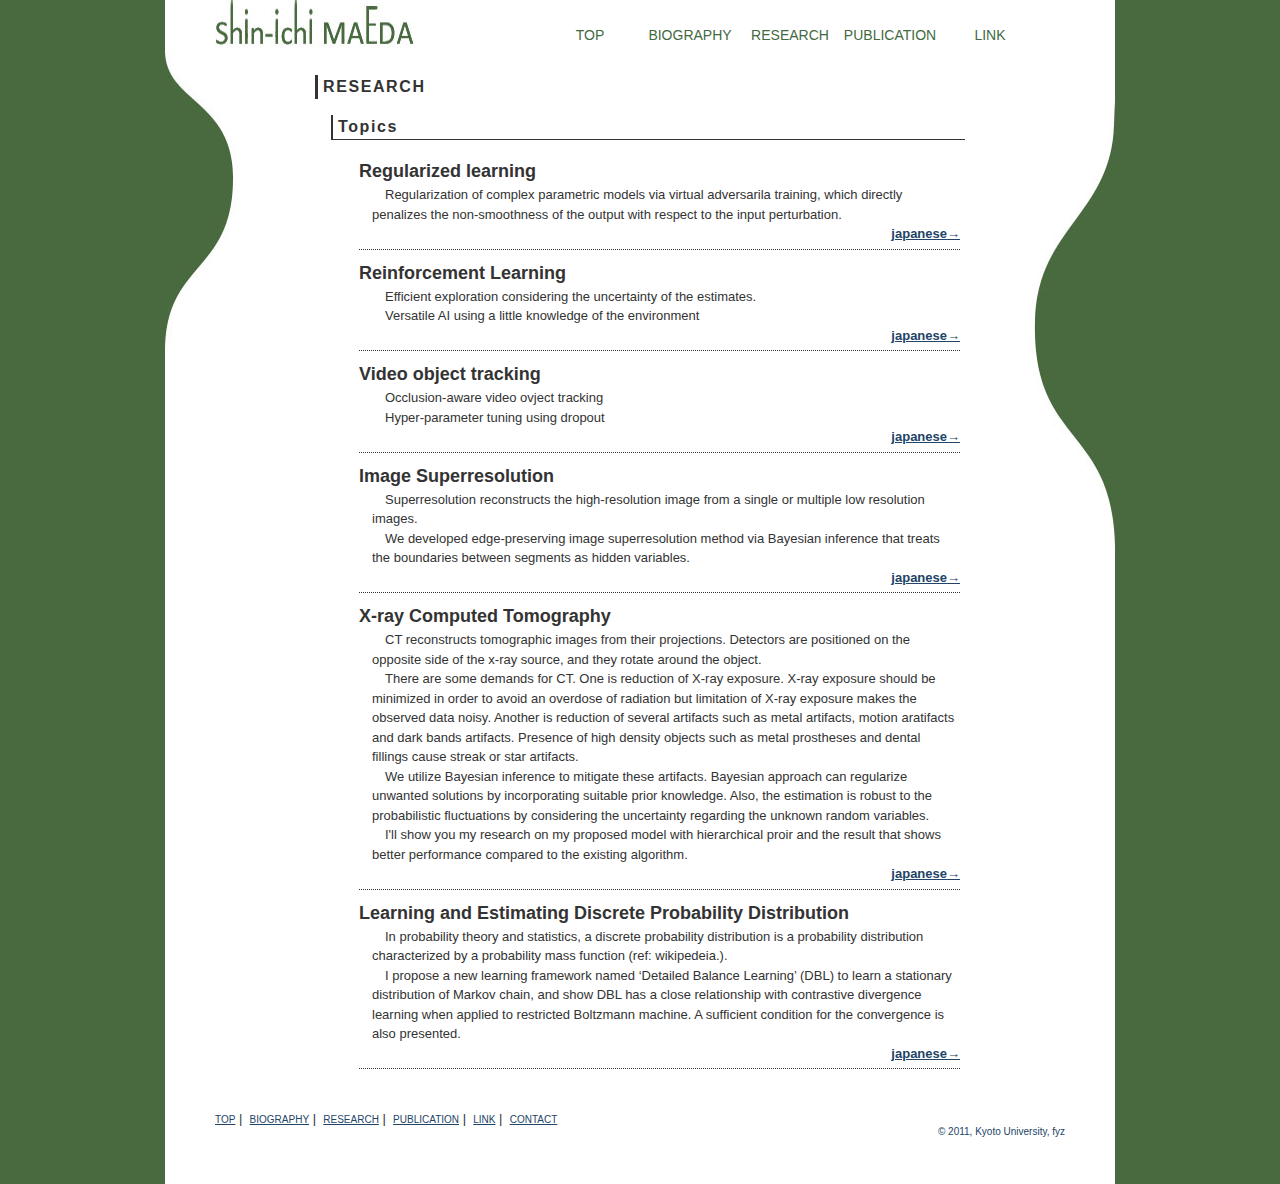
<file: research/index.html>
<?xml version="1.0" encoding="UTF-8"?>
<!DOCTYPE html PUBLIC "-//W3C//DTD XHTML 1.0 Transitional//EN" "http://www.w3.org/TR/xhtml1/DTD/xhtml1-transitional.dtd">
<html xmlns="http://www.w3.org/1999/xhtml" lang="ja" xml:lang="ja" dir="ltr">
<head>
<meta http-equiv="content-type" content="text/html; charset=utf-8" />
<title>RESEARCH@Shin-ichi MAEDA's Homepage</title>
<meta http-equiv="Content-Style-Type" content="text/css" />
<meta http-equiv="Content-Script-Type" content="text/javascript" />
<link rel="index" href="./index.html" />
<link rel="shortcut icon" href="../images/favicon.ico" />
<link href="../css/import.css" rel="stylesheet" type="text/css" media="screen, tv, projection" />
</head>
<body>
<div id="container">
	<div id="header">
		<div class="outer">
			<div class="inner">
				<div class="left_box">
					<div class="logo">
						<a href="../index.html"><img src="../images/logo.jpg" width="200" height="50" alt="logo" id="logo" name="logo" /></a>
					</div>
				</div>
				<div class="right_box">
					<div class="menu_box">
						<ul class="menu">
							<li><a href="../index.html">TOP</a></li>
							<li><a href="../biography/index.html">BIOGRAPHY</a></li>
							<li><a href="../research/index.html">RESEARCH</a></li>
							<li><a href="../publication/index.html">PUBLICATION</a></li>
							<li><a href="../link/index.html">LINK</a></li>
						</ul>
					</div>
				</div>
			</div>
		</div>
	</div>
	<div id="contents">
		<div class="outer">
			<div class="inner">
				<div class="left_side_column"></div>
				<div class="contents_column">
					<div class="contents_box">
						<h1>RESEARCH</h1>
						<h2>Topics</h2>
						<div class="topic_box">
							<ul class="topic_list">
<!--ここからRegularized Learning-->
								<li>
									<ul class="topic">
										<li class="theme">Regularized learning</li>
										<li class="abstract">
											<p>
												Regularization of complex parametric models via virtual adversarila training, which directly penalizes the non-smoothness of the output with respect to the input perturbation. 
											</p>
										</li>
										<li class="link">
											<ul class="link_list">
												<li><a href="rl/ja.html">japanese→</a></li>
											</ul>
										</li>
									</ul>
								</li>
<!--ここまでRegularized Learning-->
<!--ここからReinforcement Learning-->
								<li>
									<ul class="topic">
										<li class="theme">Reinforcement Learning</li>
										<li class="abstract">
											<p>
												Efficient exploration considering the uncertainty of the estimates.
											</p>
											<p>
												Versatile AI using a little knowledge of the environment
												
											</p>
										</li>
										<li class="link">
											<ul class="link_list">
												<li><a href="rl/ja.html">japanese→</a></li>
											</ul>
										</li>
									</ul>
								</li>
<!--ここまでReinforcement Learning-->
<!--ここからObject racking-->
								<li>
									<ul class="topic">
										<li class="theme">Video object tracking</li>
										<li class="abstract">
											<p>
												Occlusion-aware video ovject tracking
											</p>
											<p>
												Hyper-parameter tuning using dropout
												
											</p>
										</li>
										<li class="link">
											<ul class="link_list">
												<li><a href="rl/ja.html">japanese→</a></li>
											</ul>
										</li>
									</ul>
								</li>
<!--ここまでObject racking-->
<!--ここからImage Superresolution-->
								<li>
									<ul class="topic">
										<li class="theme">Image Superresolution</li>
										<li class="abstract">
											<p>
												Superresolution reconstructs the high-resolution image from a single or multiple low resolution images.
											</p>
											<p>
												We developed edge-preserving image superresolution method via Bayesian inference that  treats the boundaries between segments as hidden variables.</p>
										</li>
										<li class="link">
											<ul class="link_list">
												<li><a href="superresolution/ja.html">japanese→</a></li>
											</ul>
										</li>
									</ul>
								</li>
<!--ここまでImage Super resolution-->
<!--ここからX-ray Computed Tomography-->
								<li>
									<ul class="topic">
										<li class="theme">X-ray Computed Tomography</li>
										<li class="abstract">
											<p>
												CT reconstructs tomographic images from their projections.
												Detectors are positioned on the opposite side of the x-ray source, and they rotate around the object.
											</p>
											<p>
												There are some demands for CT.
												One is reduction of X-ray exposure.
												X-ray exposure should be minimized in order to avoid an overdose of radiation but limitation of X-ray exposure makes the observed data noisy.
												Another is reduction of several artifacts such as metal artifacts, motion aratifacts and dark bands artifacts.
												Presence of high density objects such as metal prostheses and dental fillings cause streak or star artifacts.
											</p>
											<p>
												We utilize Bayesian inference to mitigate these artifacts. Bayesian approach can regularize unwanted solutions by incorporating suitable prior knowledge.
Also, the estimation is robust to the probabilistic fluctuations by considering the uncertainty regarding the unknown random variables.
											</p>
											<p>
												I'll show you my research on my proposed model with hierarchical proir and the result that shows better performance compared to the existing algorithm.
											</p>
										</li>
										<li class="link">
											<ul class="link_list">
												<li><a href="xray/ja.html">japanese→</a></li>
											</ul>
										</li>
									</ul>
								</li>
<!--ここまでX-ray Computed Tomography-->

<!--ここからDBL-->
								<li>
									<ul class="topic">
										<li class="theme">Learning and Estimating Discrete Probability Distribution</li>
										<li class="abstract">
											<div class="float">
											<p>
												In probability theory and statistics, a discrete probability distribution is a probability distribution characterized by a probability mass function (ref: wikipedeia.).
											</p>
											<p>
												I propose a new learning framework named ‘Detailed Balance Learning’ (DBL) to learn a stationary distribution of Markov chain, and show DBL has a close relationship with contrastive divergence learning when applied to restricted Boltzmann machine. A sufficient condition for the convergence is also presented.
											</p>
										</li>
										<li class="link">
											<ul class="link_list">
												<li><a href="dbl/ja.html">japanese→</a></li>
											</ul>
										</li>
									</ul>
								</li>
<!--ここまでDBL-->


<!--テンプレート
								<li> 
									<ul class="topic">
										<li class=“theme”>研究テーマ・タイトル</li> 
										<li class="abstract“>
											<p>
												アブストラクトを記述
												この中でも
												<span class="style1"></span>
												<span class="style2"></span>
												<br />
												が使えます。
											</p> 
										</li> 
										<li class="link"> 
											<ul class="link_list"> 
												<li>
													<a href=“リンク先を記述”>リンクタイトル→</a>
												</li> 
												<li>
													<a href=“リンク先を記述”>リンクタイトル→</a>
												</li> 
											</ul> 
										</li>
									</ul>
								</li> 
-->
							</ul>
						</div>
						<!--
						<h2>Research Interest</h2>
						<div class="research_box">
							<h3>Are there any essential barriers that distinguish humans and robots (or computers) ?</h3>
							<p>
								I think there are no essential barriers that distingush humans and robots.
								We will interact with robots as if they were humans as far as we receive similar physical signals from the robots.
								Brain is not a special matter. It also follows laws of physics.
								So, it is no wonder the function of the brain could be replaced by some other artificial devices.
								The reason why we feel like we have consciousness will remain mysterious, 
								but will be never revealed because we do not have any convincing methodology to observe the other's consciousness in an objectuve way.
								The consciousness is subjective experience, and there are no way to confirm the defenition of the "consciousness" is consistent with the otheres.
								Hence all we can do is to define the consciousness heuristically and discuss about it.
							</p>
							<h3>Then, in the future, will it appear the computers those are more intelligent than Einstein or Dirac ?</h3>
							<p>
								I think so.
								I am happy to be born at the time humans operate the computers as masters of them, but not as their followers.
							</p>
							<h3>What is lacking for the current computers to be intelligent ?</h3>
							<p>
								I think the most important thing is "abstraction".
								For example, it seems to be impossible to frame a new mathematical theory even computing 1000 years.
								It needs a sense of beauty for abstraction = simplifying and association(generalization). That is lacking in the current computers (algorithms).
								I think the language is ultimate abstraction and association tool that helps to "think".
								Similar abstarction ability may be neccesary for the computers.
							</p>
						</div>
						<h2>My current research</h2>
						<div class="research_box">
							<ul class="current_research">
								<li>Learning prior knowlege from data, and to perform statistical inference based on the learned prior knowledge
(especially in the domain of image and audio)</li>
<li>Versatile AI based on a little prior knowlege</li>
								<li>Efficient exploration based on the uncertainty evaluation</li>
								<li>Local Bayesian learning</li>
							</ul>
						</div> -->
					<!--	<h2>Keywords</h2>
						<div class="research_box">
							<ul class="keywords">
								<li>"autoencoder"</li>
								<li>"sparse coding"</li>
								<li>"rate-distortion theory"</li>
							</ul>
						</div> --> 
					</div>
				</div>
				<div class="right_side_column"></div>
				<div class="clear"></div>
			</div>
		</div>
	</div>
	<!--<div id="footer_space"><div class="outer"></div></div>-->
	<div id="footer">
		<div class="outer">
			<div class="inner">
				<div class="left_box">
					<a href="../index.html">TOP</a>&nbsp;|&nbsp;
					<a href="../biography/index.html">BIOGRAPHY</a>&nbsp;|&nbsp;
					<a href="../research/index.html">RESEARCH</a>&nbsp;|&nbsp;
					<a href="../publication/index.html">PUBLICATION</a>&nbsp;|&nbsp;
					<a href="../link/index.html">LINK</a>&nbsp;|&nbsp;
					<a href="../biography/index.html#contact">CONTACT</a>
				</div>
				<div class="right_box">
					<address>&copy; 2011, Kyoto University, fyz</address>
				</div>
			</div>
		</div>
	</div>
</div>
</body>
</html>
</file>
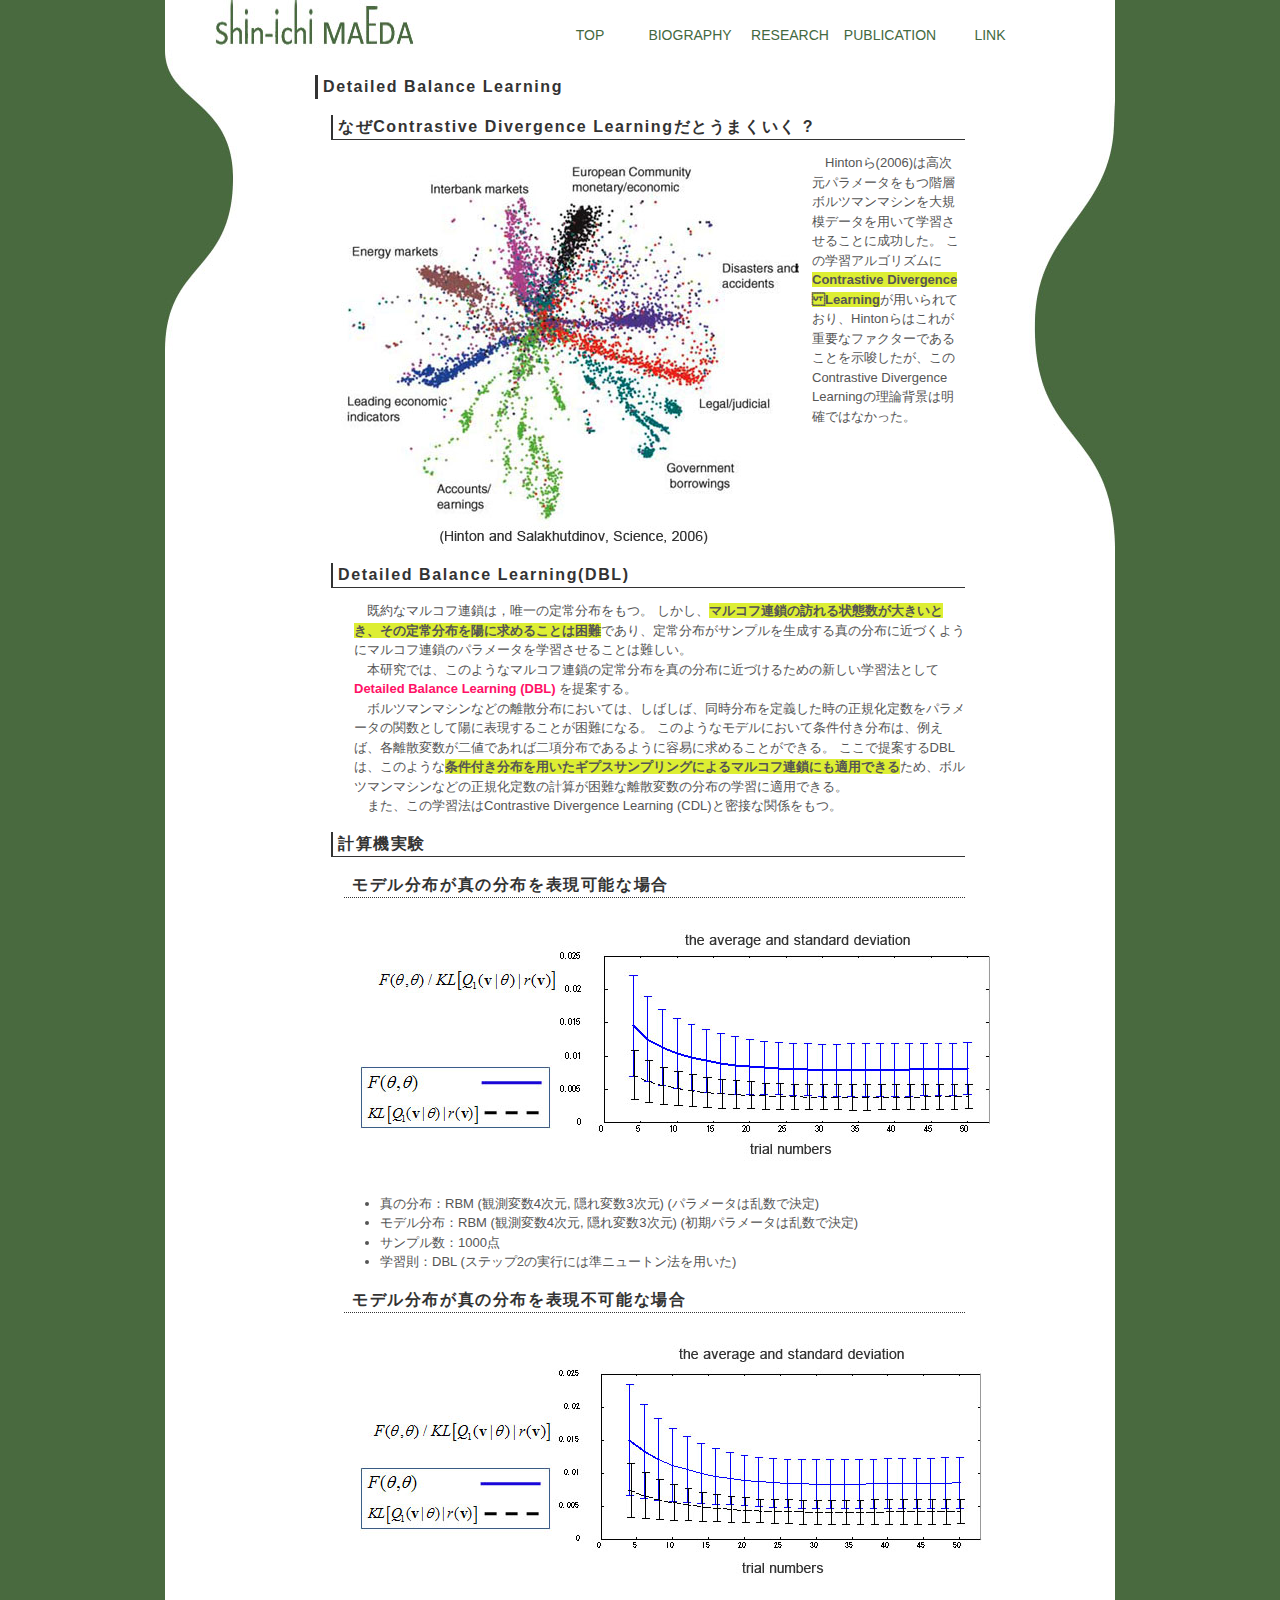
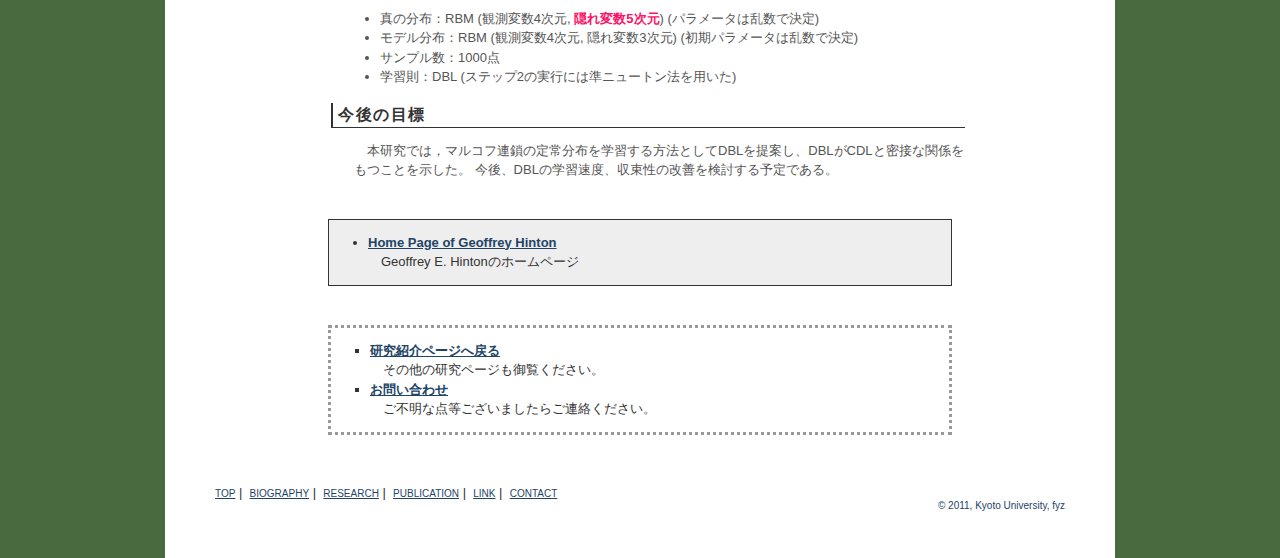
<file: research/dbl/ja.html>
<?xml version="1.0" encoding="UTF-8"?>
<!DOCTYPE html PUBLIC "-//W3C//DTD XHTML 1.0 Transitional//EN" "http://www.w3.org/TR/xhtml1/DTD/xhtml1-transitional.dtd">
<html xmlns="http://www.w3.org/1999/xhtml" lang="ja" xml:lang="ja" dir="ltr">
<head>
<meta http-equiv="content-type" content="text/html; charset=utf-8" />
<title>Detailed Balance Learning@Shin-ichi MAEDA's Homepage</title>
<meta http-equiv="Content-Style-Type" content="text/css" />
<meta http-equiv="Content-Script-Type" content="text/javascript" />
<link rel="index" href="./index.html" />
<link rel="shortcut icon" href="../../images/favicon.ico" />
<link href="../../css/import.css" rel="stylesheet" type="text/css" media="screen, tv, projection" />
</head>
<body>
<div id="container">
	<div id="header">
		<div class="outer">
			<div class="inner">
				<div class="left_box">
					<div class="logo">
						<a href="../../index.html"><img src="../../images/logo.jpg" width="200" height="50" alt="logo" id="logo" name="logo" /></a>
					</div>
				</div>
				<div class="right_box">
					<div class="menu_box">
						<ul class="menu">
							<li><a href="../../index.html">TOP</a></li>
							<li><a href="../../biography/index.html">BIOGRAPHY</a></li>
							<li><a href="../../research/index.html">RESEARCH</a></li>
							<li><a href="../../publication/index.html">PUBLICATION</a></li>
							<li><a href="../../link/index.html">LINK</a></li>
						</ul>
					</div>
				</div>
			</div>
		</div>
	</div>
	<div id="contents">
		<div class="outer">
			<div class="inner">
				<div class="left_side_column"></div>
				<div class="contents_column">
					<div class="contents_box">
						<h1>Detailed Balance Learning</h1>
						<h2>なぜContrastive Divergence Learningだとうまくいく ?</h2>
						<div class="box">
							<div class="left_image">
								<img src="images/hinton.jpg" width="458" height="384" alt="image" id="image" name="image" />
							</div>
							<p>
								Hintonら(2006)は高次元パラメータをもつ階層ボルツマンマシンを大規模データを用いて学習させることに成功した。
								この学習アルゴリズムに<span class="style1">Contrastive Divergence Learning</span>が用いられており、Hintonらはこれが重要なファクターであることを示唆したが、このContrastive Divergence Learningの理論背景は明確ではなかった。
							</p>
						</div>
						<h2>Detailed Balance Learning(DBL) </h2>
						<div class="box">
							<p>
								既約なマルコフ連鎖は，唯一の定常分布をもつ。
								しかし、<span class="style1">マルコフ連鎖の訪れる状態数が大きいとき、その定常分布を陽に求めることは困難</span>であり、定常分布がサンプルを生成する真の分布に近づくようにマルコフ連鎖のパラメータを学習させることは難しい。
							</p>
							<p>
								本研究では、このようなマルコフ連鎖の定常分布を真の分布に近づけるための新しい学習法として<span class="style2">Detailed Balance Learning (DBL)</span> を提案する。
							</p>
							<p>
								ボルツマンマシンなどの離散分布においては、しばしば、同時分布を定義した時の正規化定数をパラメータの関数として陽に表現することが困難になる。
								このようなモデルにおいて条件付き分布は、例えば、各離散変数が二値であれば二項分布であるように容易に求めることができる。
								ここで提案するDBLは、このような<span class="style1">条件付き分布を用いたギプスサンプリングによるマルコフ連鎖にも適用できる</span>ため、ボルツマンマシンなどの正規化定数の計算が困難な離散変数の分布の学習に適用できる。
							</p>
							<p>
								また、この学習法はContrastive Divergence Learning (CDL)と密接な関係をもつ。
							</p>
						</div>
						<h2>計算機実験</h2>
						<div class="box">
							<h3>モデル分布が真の分布を表現可能な場合</h3>
							<div class="center_image">
								<img src="images/possible.jpg" width="630" height="250" alt="image" id="image" name="image" />
							</div>
							<ul>
								<li>
									真の分布：RBM  (観測変数4次元, 隠れ変数3次元) (パラメータは乱数で決定)
								</li>
								<li>
									モデル分布：RBM (観測変数4次元, 隠れ変数3次元) (初期パラメータは乱数で決定)
								</li>
								<li>
									サンプル数：1000点
								</li>
								<li>
									学習則：DBL (ステップ2の実行には準ニュートン法を用いた)
								</li>
							</ul>
							<h3>モデル分布が真の分布を表現不可能な場合</h3>
							<div class="center_image">
								<img src="images/impossible.jpg" width="622" height="250" alt="image" id="image" name="image" />
							</div>
							<ul>
								<li>
									真の分布：RBM  (観測変数4次元, <span class="style2">隠れ変数5次元</span>) (パラメータは乱数で決定)
								</li>
								<li>
									モデル分布：RBM (観測変数4次元, 隠れ変数3次元) (初期パラメータは乱数で決定)
								</li>
								<li>
									サンプル数：1000点
								</li>
								<li>
									学習則：DBL (ステップ2の実行には準ニュートン法を用いた)
								</li>
							</ul>
						</div>
						<h2>今後の目標</h2>
						<div class="box">
							<p>
								本研究では，マルコフ連鎖の定常分布を学習する方法としてDBLを提案し、DBLがCDLと密接な関係をもつことを示した。
								今後、DBLの学習速度、収束性の改善を検討する予定である。
							</p>
						</div>
						<!--
						<div class="box">
							<h2></h2>
							<p>
							</p>
						</div>
						<h2></h2>
						<div class="box">
							<h3>section1</h3>
							<p>
							</p>
							<h4></h4>
							<h5></h5>
							<ul>
								<li></li>
								<li></li>
							</ul>
							<ol>
								<li>
								</li>
							</ol>
							<p>
							</p>
							<div class="left_image">
								<img src="images/sample0.jpg" height="100" width="100" alt="sample0" id="sample0" name="sample0" />
							</div>
							<div class="right_image">
								<img src="images/sample1.jpg" height="100" width="125" alt="sample1" id="sample1" name="sample1" />
							</div>
							<div class="center_image">
								<img src="images/sample2.jpg" height="375" width="600" alt="sample2" id="sample2" name="sample2" />
							</div>
						</div>
						-->
						<div class="link_list_box">
							<ul class="link_list">
								<li>
									<ul class="link_set">
										<li class="link"><a href="http://www.cs.toronto.edu/~hinton/" target="_blank" >Home Page of Geoffrey Hinton</a></li>
										<li class="detail">
											Geoffrey E. Hintonのホームページ
										</li>
									</ul>
								</li>
							</ul>
						</div>
						<div class="inside_list_box">
							<ul class="link_list">
								<li>
									<ul class="link_set">
										<li class="link"><a href="../index.html" >研究紹介ページへ戻る</a></li>
										<li class="detail">
											その他の研究ページも御覧ください。
										</li>
									</ul>
								</li>
								<li>
									<ul class="link_set">
										<li class="link"><a href="../../biography/index.html" target="_blank">お問い合わせ</a></li>
										<li class="detail">
											ご不明な点等ございましたらご連絡ください。
										</li>
									</ul>
								</li>
								<!--
								<li>
									<ul class="link_set">
										<li class="link"><a href="" target="_blank"></a></li>
										<li class="detail">
										</li>
									</ul>
								</li>
								-->
							</ul>
						</div>
					</div>
				</div>
				<div class="right_side_column"></div>
				<div class="clear"></div>
			</div>
		</div>
	</div>
	<div id="footer">
		<div class="outer">
			<div class="inner">
				<div class="left_box">
					<a href="../../index.html">TOP</a>&nbsp;|&nbsp;
					<a href="../../biography/index.html">BIOGRAPHY</a>&nbsp;|&nbsp;
					<a href="../../research/index.html">RESEARCH</a>&nbsp;|&nbsp;
					<a href="../../publication/index.html">PUBLICATION</a>&nbsp;|&nbsp;
					<a href="../../link/index.html">LINK</a>&nbsp;|&nbsp;
					<a href="../../biography/index.html#contact">CONTACT</a>
				</div>
				<div class="right_box">
					<address>&copy; 2011, Kyoto University, fyz</address>
				</div>
			</div>
		</div>
	</div>
</div>
</body>
</html>
</file>
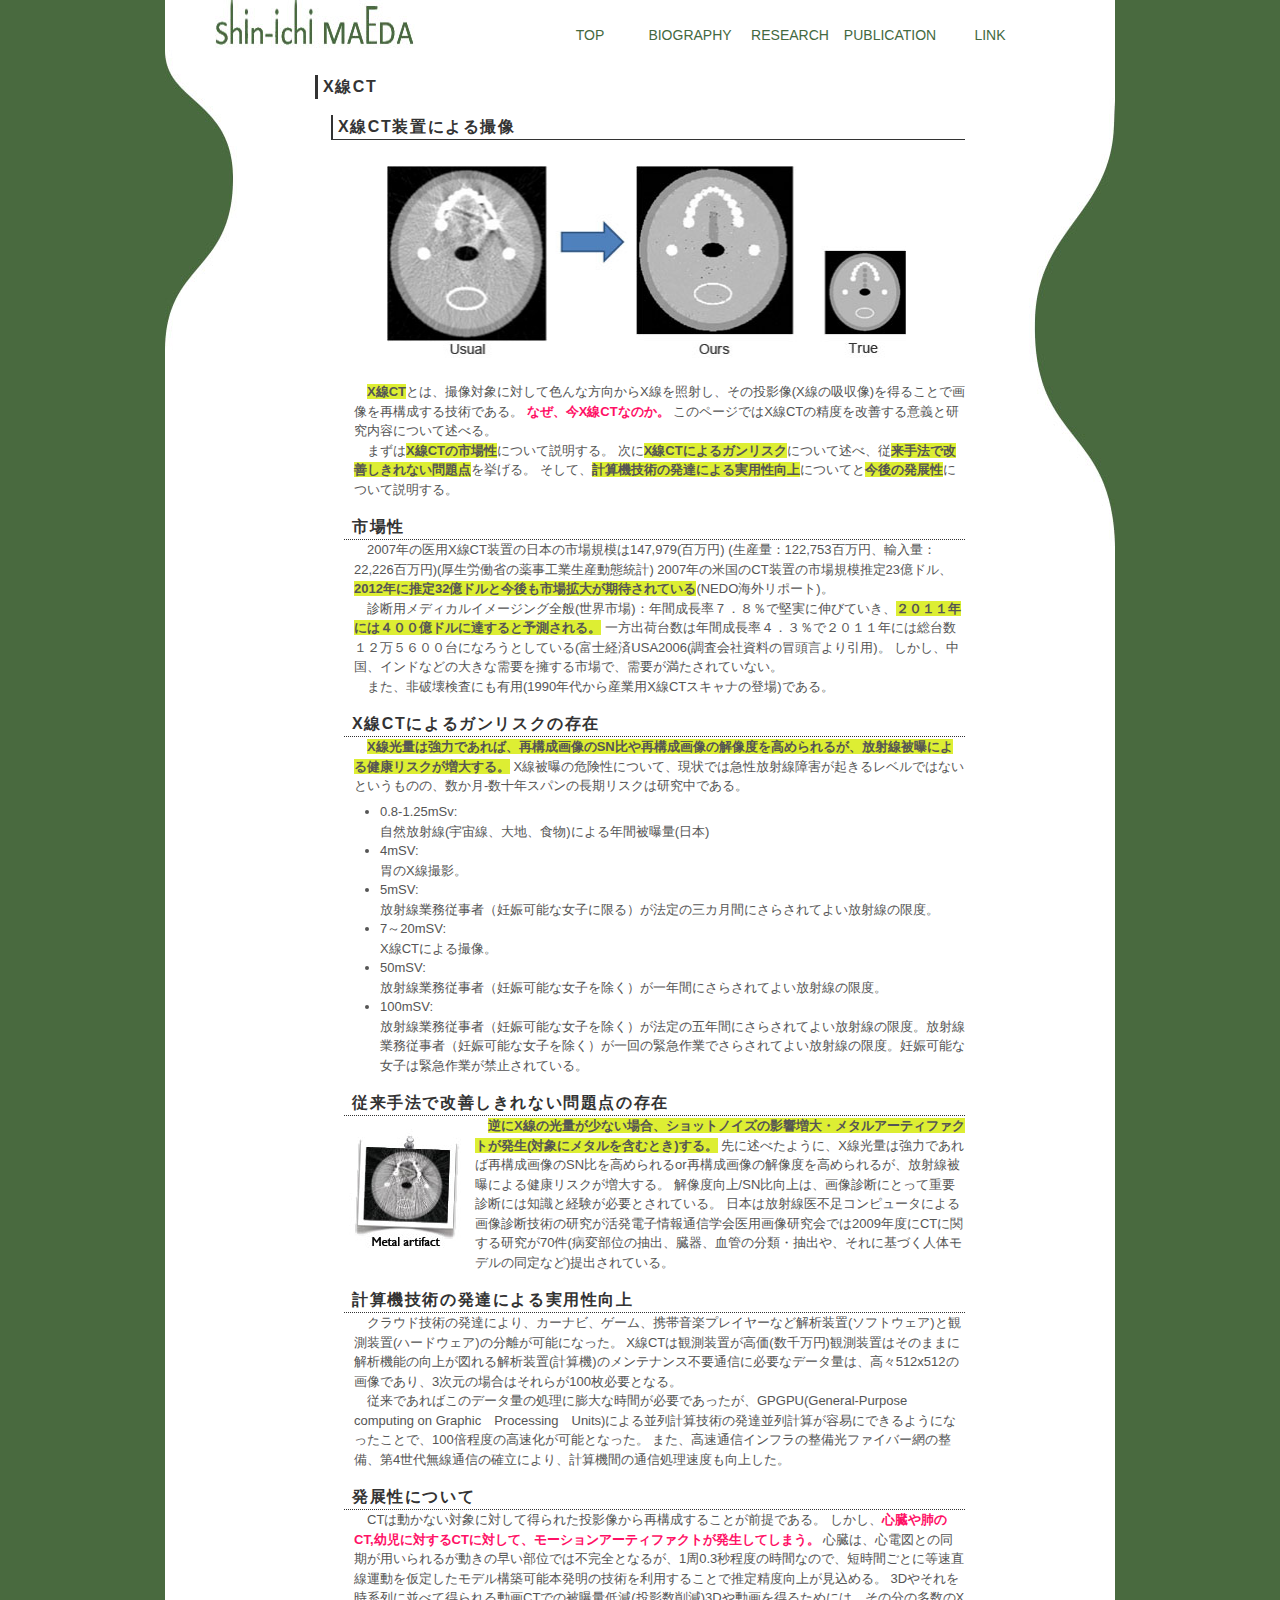
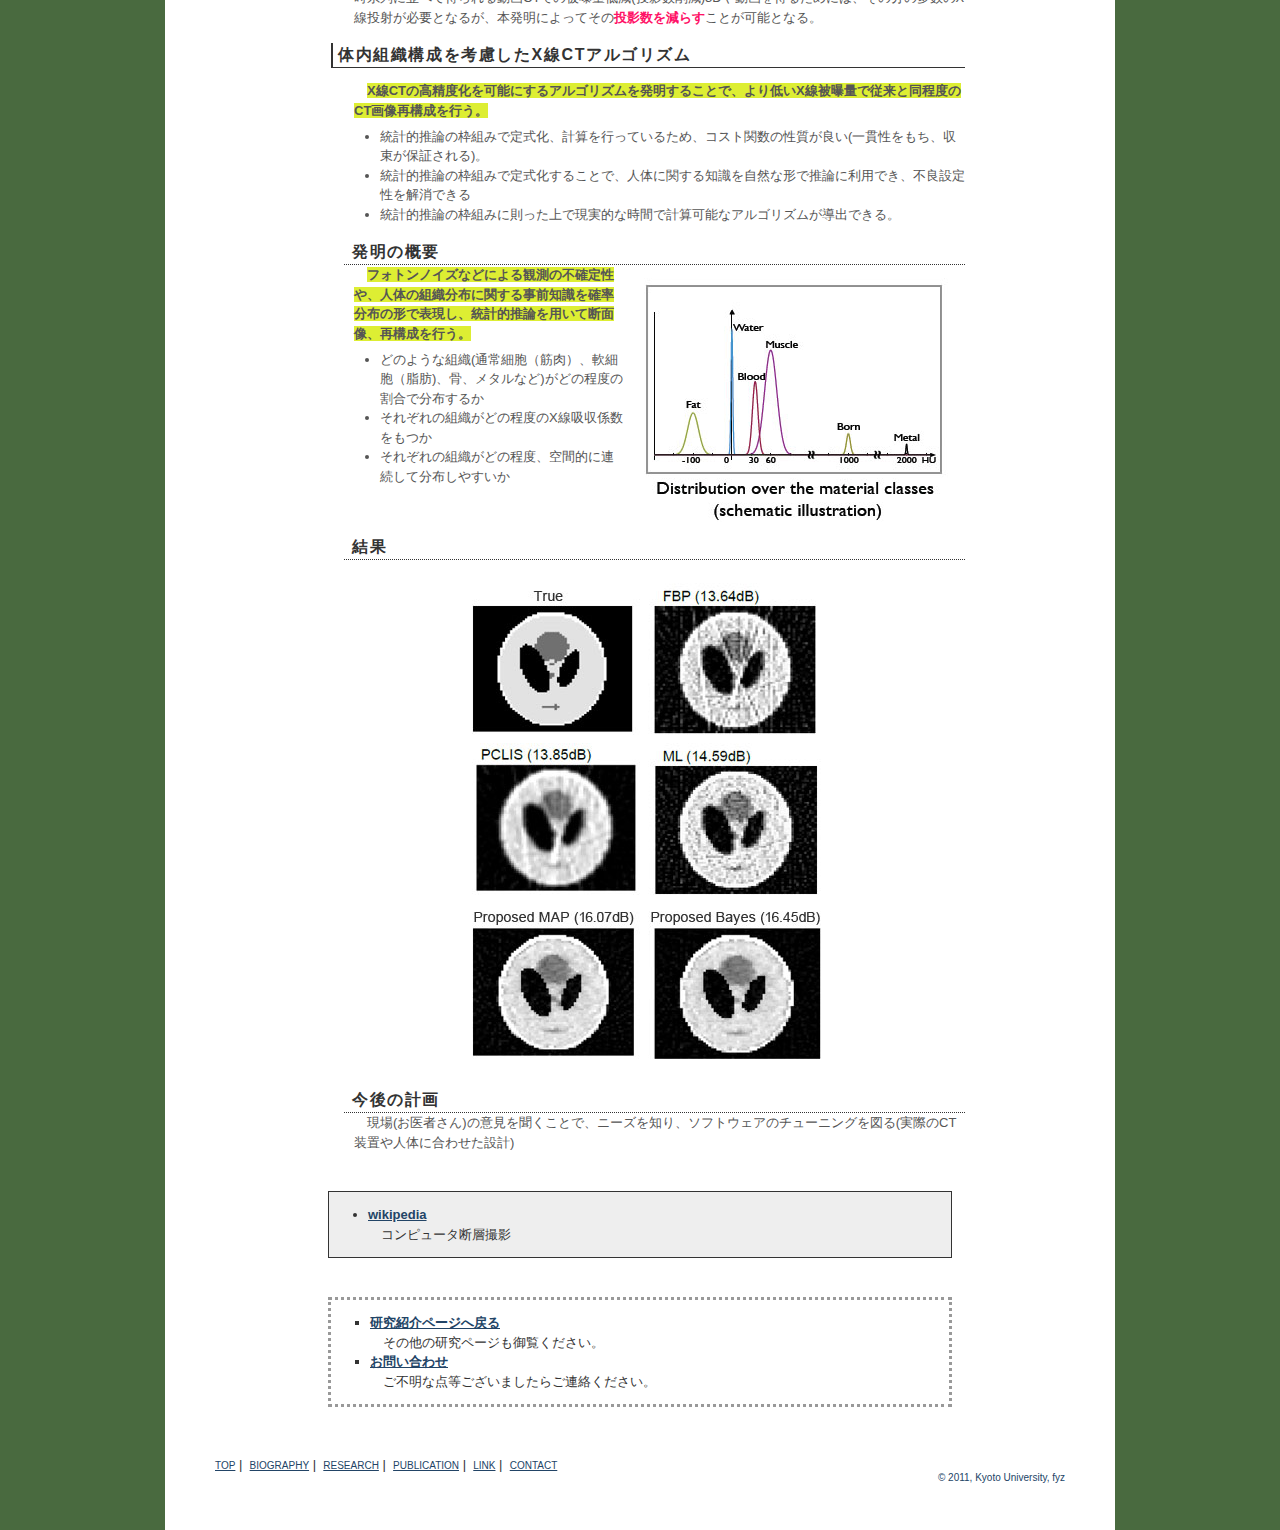
<file: research/xray/ja.html>
<?xml version="1.0" encoding="UTF-8"?>
<!DOCTYPE html PUBLIC "-//W3C//DTD XHTML 1.0 Transitional//EN" "http://www.w3.org/TR/xhtml1/DTD/xhtml1-transitional.dtd">
<html xmlns="http://www.w3.org/1999/xhtml" lang="ja" xml:lang="ja" dir="ltr">
<head>
<meta http-equiv="content-type" content="text/html; charset=utf-8" />
<title>X線CT@Shin-ichi MAEDA's Homepage</title>
<meta http-equiv="Content-Style-Type" content="text/css" />
<meta http-equiv="Content-Script-Type" content="text/javascript" />
<link rel="index" href="./index.html" />
<link rel="shortcut icon" href="../../images/favicon.ico" />
<link href="../../css/import.css" rel="stylesheet" type="text/css" media="screen, tv, projection" />
</head>
<body>
<div id="container">
	<div id="header">
		<div class="outer">
			<div class="inner">
				<div class="left_box">
					<div class="logo">
						<a href="../../index.html"><img src="../../images/logo.jpg" width="200" height="50" alt="logo" id="logo" name="logo" /></a>
					</div>
				</div>
				<div class="right_box">
					<div class="menu_box">
						<ul class="menu">
							<li><a href="../../index.html">TOP</a></li>
							<li><a href="../../biography/index.html">BIOGRAPHY</a></li>
							<li><a href="../../research/index.html">RESEARCH</a></li>
							<li><a href="../../publication/index.html">PUBLICATION</a></li>
							<li><a href="../../link/index.html">LINK</a></li>
						</ul>
					</div>
				</div>
			</div>
		</div>
	</div>
	<div id="contents">
		<div class="outer">
			<div class="inner">
				<div class="left_side_column"></div>
				<div class="contents_column">
					<div class="contents_box">
						<h1>X線CT</h1>
						<h2>X線CT装置による撮像</h2>
						<div class="box">
							<div class="center_image">
								<img src="images/proposedModel.jpg" width="519" height="193" alt="image" id="image" name="image" />
							</div>
							<p>
								<span class="style1">X線CT</span>とは、撮像対象に対して色んな方向からX線を照射し、その投影像(X線の吸収像)を得ることで画像を再構成する技術である。
								<span class="style2">なぜ、今X線CTなのか。</span>
								このページではX線CTの精度を改善する意義と研究内容について述べる。
							</p>
							<p>
								まずは<span class="style1">X線CTの市場性</span>について説明する。
								次に<span class="style1">X線CTによるガンリスク</span>について述べ、従<span class="style1">来手法で改善しきれない問題点</span>を挙げる。
								そして、<span class="style1">計算機技術の発達による実用性向上</span>についてと<span class="style1">今後の発展性</span>について説明する。
							</p>
							<h3>市場性</h3>
							<p>
								2007年の医用X線CT装置の日本の市場規模は147,979(百万円) (生産量：122,753百万円、輸入量：22,226百万円)(厚生労働省の薬事工業生産動態統計)
								2007年の米国のCT装置の市場規模推定23億ドル、<span class="style1">2012年に推定32億ドルと今後も市場拡大が期待されている</span>(NEDO海外リポート)。
							</p>
							<p>
								診断用メディカルイメージング全般(世界市場)：年間成長率７．８％で堅実に伸びていき、<span class="style1">２０１１年には４００億ドルに達すると予測される。</span>
								一方出荷台数は年間成長率４．３％で２０１１年には総台数１２万５６００台になろうとしている(富士経済USA2006(調査会社資料の冒頭言より引用)。
								しかし、中国、インドなどの大きな需要を擁する市場で、需要が満たされていない。
							</p>
							<p>
								また、非破壊検査にも有用(1990年代から産業用X線CTスキャナの登場)である。
							</p>
							<h3>X線CTによるガンリスクの存在</h3>
							<p>
								<span class="style1">X線光量は強力であれば、再構成画像のSN比や再構成画像の解像度を高められるが、放射線被曝による健康リスクが増大する。</span>
								X線被曝の危険性について、現状では急性放射線障害が起きるレベルではないというものの、数か月-数十年スパンの長期リスクは研究中である。
							</p>
							<ul>
								<li>
									0.8-1.25mSv:<br /> 自然放射線(宇宙線、大地、食物)による年間被曝量(日本)
								</li>
								<li>
									4mSV:<br /> 胃のX線撮影。
								</li>
								<li>
									5mSV:<br /> 放射線業務従事者（妊娠可能な女子に限る）が法定の三カ月間にさらされてよい放射線の限度。
								</li>
								<li>
									7～20mSV:<br /> X線CTによる撮像。
								</li>
								<li>
									50mSV:<br /> 放射線業務従事者（妊娠可能な女子を除く）が一年間にさらされてよい放射線の限度。
								</li>
								<li>
									100mSV:<br /> 放射線業務従事者（妊娠可能な女子を除く）が法定の五年間にさらされてよい放射線の限度。放射線業務従事者（妊娠可能な女子を除く）が一回の緊急作業でさらされてよい放射線の限度。妊娠可能な女子は緊急作業が禁止されている。
								</li>
							</ul>
							<h3>従来手法で改善しきれない問題点の存在</h3>
							<div class="left_image">
								<img src="images/MetalArtifact.jpg" width="121" height="119" alt="image" id="image" name="image" />
							</div>
							<p>
								<span class="style1">逆にX線の光量が少ない場合、ショットノイズの影響増大・メタルアーティファクトが発生(対象にメタルを含むとき)する。</span>
								先に述べたように、X線光量は強力であれば再構成画像のSN比を高められるor再構成画像の解像度を高められるが、放射線被曝による健康リスクが増大する。
								解像度向上/SN比向上は、画像診断にとって重要診断には知識と経験が必要とされている。
								日本は放射線医不足コンピュータによる画像診断技術の研究が活発電子情報通信学会医用画像研究会では2009年度にCTに関する研究が70件(病変部位の抽出、臓器、血管の分類・抽出や、それに基づく人体モデルの同定など)提出されている。
							</p>
							<h3>計算機技術の発達による実用性向上</h3>
							<p>
								クラウド技術の発達により、カーナビ、ゲーム、携帯音楽プレイヤーなど解析装置(ソフトウェア)と観測装置(ハードウェア)の分離が可能になった。
								X線CTは観測装置が高価(数千万円)観測装置はそのままに解析機能の向上が図れる解析装置(計算機)のメンテナンス不要通信に必要なデータ量は、高々512x512の画像であり、3次元の場合はそれらが100枚必要となる。
							</p>
							<p>
								従来であればこのデータ量の処理に膨大な時間が必要であったが、GPGPU(General-Purpose computing on Graphic　Processing　Units)による並列計算技術の発達並列計算が容易にできるようになったことで、100倍程度の高速化が可能となった。
								また、高速通信インフラの整備光ファイバー網の整備、第4世代無線通信の確立により、計算機間の通信処理速度も向上した。
							</p>
							<h3>発展性について</h3>
							<p>
								CTは動かない対象に対して得られた投影像から再構成することが前提である。
								しかし、<span class="style2">心臓や肺のCT,幼児に対するCTに対して、モーションアーティファクトが発生してしまう。</span>
								心臓は、心電図との同期が用いられるが動きの早い部位では不完全となるが、1周0.3秒程度の時間なので、短時間ごとに等速直線運動を仮定したモデル構築可能本発明の技術を利用することで推定精度向上が見込める。
								3Dやそれを時系列に並べて得られる動画CTでの被曝量低減(投影数削減)3Dや動画を得るためには、その分の多数のX線投射が必要となるが、本発明によってその<span class="style2">投影数を減らす</span>ことが可能となる。
							</p>
						</div>
						
						<h2>体内組織構成を考慮したX線CTアルゴリズム</h2>
						<div class="box">
							<p>
								<span class="style1">X線CTの高精度化を可能にするアルゴリズムを発明することで、より低いX線被曝量で従来と同程度のCT画像再構成を行う。</span>
							</p>
							<ul>
								<li>
									統計的推論の枠組みで定式化、計算を行っているため、コスト関数の性質が良い(一貫性をもち、収束が保証される)。
								</li>
								<li>
									統計的推論の枠組みで定式化することで、人体に関する知識を自然な形で推論に利用でき、不良設定性を解消できる
								</li>
								<li>
									統計的推論の枠組みに則った上で現実的な時間で計算可能なアルゴリズムが導出できる。
								</li>
							</ul>
							<h3>発明の概要</h3>
							<div class="right_image">
								<img src="images/prior.jpg" width="316" height="244" alt="image" id="image" name="image" />
							</div>
							<p>
								<span class="style1">フォトンノイズなどによる観測の不確定性や、人体の組織分布に関する事前知識を確率分布の形で表現し、統計的推論を用いて断面像、再構成を行う。</span>
							</p>
							<ul>
								<li>どのような組織(通常細胞（筋肉）、軟細胞（脂肪)、骨、メタルなど)がどの程度の割合で分布するか</li>
								<li>それぞれの組織がどの程度のX線吸収係数をもつか</li>
								<li>それぞれの組織がどの程度、空間的に連続して分布しやすいか</li>
							</ul>
							<h3>結果</h3>
							<div class="center_image">
								<img src="images/result.jpg" width="349" height="476" alt="image" id="image" name="image" />
							</div>
							<h3>今後の計画</h3>
							<p>
								現場(お医者さん)の意見を聞くことで、ニーズを知り、ソフトウェアのチューニングを図る(実際のCT装置や人体に合わせた設計)
							</p>
						</div>
						<!--
						<h2></h2>
						<div class="box">
							<h3>section1</h3>
							<p>
							</p>
							<h4></h4>
							<h5></h5>
							<ul>
								<li></li>
								<li></li>
							</ul>
							<ol>
								<li>
								</li>
							</ol>
							<p>
							</p>
							<div class="left_image">
								<img src="images/sample0.jpg" height="100" width="100" alt="sample0" id="sample0" name="sample0" />
							</div>
							<div class="right_image">
								<img src="images/sample1.jpg" height="100" width="125" alt="sample1" id="sample1" name="sample1" />
							</div>
							<div class="center_image">
								<img src="images/sample2.jpg" height="375" width="600" alt="sample2" id="sample2" name="sample2" />
							</div>
						</div>
						-->
						<div class="link_list_box">
							<ul class="link_list">
								<li>
									<ul class="link_set">
										<li class="link"><a href="http://ja.wikipedia.org/wiki/%E3%82%B3%E3%83%B3%E3%83%94%E3%83%A5%E3%83%BC%E3%82%BF%E6%96%AD%E5%B1%A4%E6%92%AE%E5%BD%B1">wikipedia</a></li>
										<li class="detail">
											コンピュータ断層撮影
										</li>
									</ul>
								</li>
							</ul>
						</div>
						<div class="inside_list_box">
							<ul class="link_list">
								<li>
									<ul class="link_set">
										<li class="link"><a href="../index.html" >研究紹介ページへ戻る</a></li>
										<li class="detail">
											その他の研究ページも御覧ください。
										</li>
									</ul>
								</li>
								<li>
									<ul class="link_set">
										<li class="link"><a href="../../biography/index.html" target="_blank">お問い合わせ</a></li>
										<li class="detail">
											ご不明な点等ございましたらご連絡ください。
										</li>
									</ul>
								</li>
								<!--
								<li>
									<ul class="link_set">
										<li class="link"><a href="" target="_blank"></a></li>
										<li class="detail">
										</li>
									</ul>
								</li>
								-->
							</ul>
						</div>
					</div>
				</div>
				<div class="right_side_column"></div>
				<div class="clear"></div>
			</div>
		</div>
	</div>
	<div id="footer">
		<div class="outer">
			<div class="inner">
				<div class="left_box">
					<a href="../../index.html">TOP</a>&nbsp;|&nbsp;
					<a href="../../biography/index.html">BIOGRAPHY</a>&nbsp;|&nbsp;
					<a href="../../research/index.html">RESEARCH</a>&nbsp;|&nbsp;
					<a href="../../publication/index.html">PUBLICATION</a>&nbsp;|&nbsp;
					<a href="../../link/index.html">LINK</a>&nbsp;|&nbsp;
					<a href="../../biography/index.html#contact">CONTACT</a>
				</div>
				<div class="right_box">
					<address>&copy; 2011, Kyoto University, fyz</address>
				</div>
			</div>
		</div>
	</div>
</div>
</body>
</html>
</file>
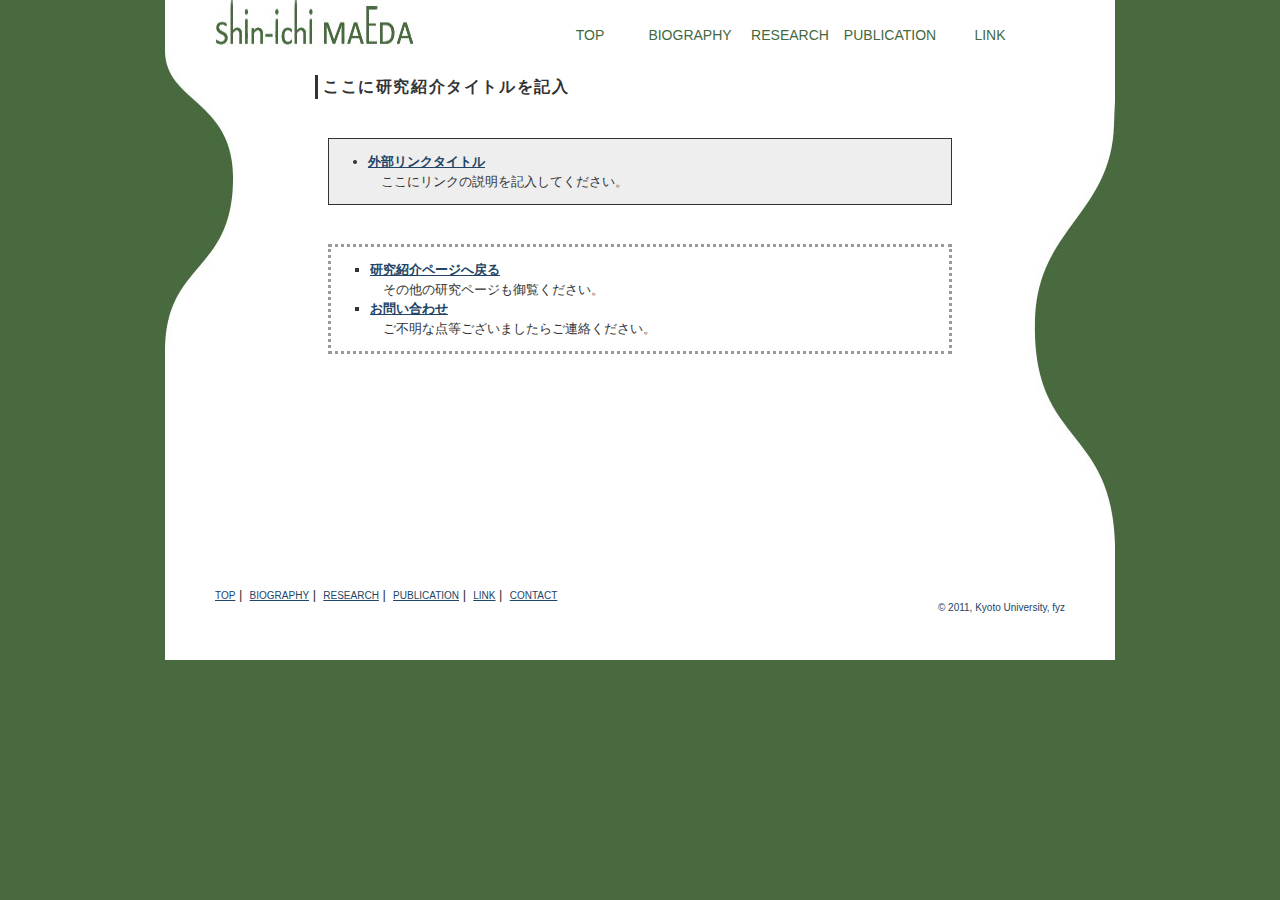
<file: research/テンプレート/template.html>
<?xml version="1.0" encoding="UTF-8"?>
<!DOCTYPE html PUBLIC "-//W3C//DTD XHTML 1.0 Transitional//EN" "http://www.w3.org/TR/xhtml1/DTD/xhtml1-transitional.dtd">
<html xmlns="http://www.w3.org/1999/xhtml" lang="ja" xml:lang="ja" dir="ltr">
<head>
<meta http-equiv="content-type" content="text/html; charset=utf-8" />
<title>ここに研究紹介タイトルを記入@Shin-ichi MAEDA's Homepage</title>
<meta http-equiv="Content-Style-Type" content="text/css" />
<meta http-equiv="Content-Script-Type" content="text/javascript" />
<link rel="index" href="./index.html" />
<link rel="shortcut icon" href="../../images/favicon.ico" />
<link href="../../css/import.css" rel="stylesheet" type="text/css" media="screen, tv, projection" />
</head>
<body>
<div id="container">
	<div id="header">
		<div class="outer">
			<div class="inner">
				<div class="left_box">
					<div class="logo">
						<a href="../../index.html"><img src="../../images/logo.jpg" width="200" height="50" alt="logo" id="logo" name="logo" /></a>
					</div>
				</div>
				<div class="right_box">
					<div class="menu_box">
						<ul class="menu">
							<li><a href="../../index.html">TOP</a></li>
							<li><a href="../../biography/index.html">BIOGRAPHY</a></li>
							<li><a href="../../research/index.html">RESEARCH</a></li>
							<li><a href="../../publication/index.html">PUBLICATION</a></li>
							<li><a href="../../link/index.html">LINK</a></li>
						</ul>
					</div>
				</div>
			</div>
		</div>
	</div>
	<div id="contents">
		<div class="outer">
			<div class="inner">
				<div class="left_side_column"></div>
				<div class="contents_column">
					<div class="contents_box">
						<h1>ここに研究紹介タイトルを記入</h1>
						<!--
						このコメント欄からコピー＆ペーストして記述してください。
						<h2></h2>
						<div class="box">
							<h3>section1</h3>
							<p>
								<span class="style1"></span>
								
								<span class="style2"></span>
								
								<br />
								
							</p>
							<h4></h4>
							<h5></h5>
							<ul>
								<li></li>
								<li></li>
							</ul>
							<ol>
								<li>
									
								</li>
							</ol>
							<p>
							</p>
							<div class="left_image">
								<img src="images/sample0.jpg" height="100" width="100" alt="image" id="image" name="image" />
							</div>
							<div class="right_image">
								<img src="images/sample1.jpg" height="100" width="125" alt="image" id="image" name="image" />
							</div>
							<div class="center_image">
								<img src="images/sample2.jpg" height="375" width="600" alt="image" id="image" name="image" />
							</div>
						</div>
						-->
						
						<div class="link_list_box">
							<ul class="link_list">
								<li>
									<ul class="link_set">
										<li class="link"><a href="ここに外部リンクURLを記入" target="_blank">外部リンクタイトル</a></li>
										<li class="detail">
											ここにリンクの説明を記入してください。
										</li>
									</ul>
								</li>
							</ul>
						</div>
						<!--
						<div class="link_list_box">
							<ul class="link_list">
								<li>
									<ul class="link_set">
										<li class="link"><a href="ここに外部リンクURLを記入" target="_blank">外部リンクタイトル</a></li>
										<li class="detail">
											リンクの説明
										</li>
									</ul>
								</li>
								<li>
									<ul class="link_set">
										<li class="link"><a href="ここに外部リンクURLを記入" target="_blank">外部リンクタイトル</a></li>
										<li class="detail">
											リンクの説明
										</li>
									</ul>
								</li>
							</ul>
						</div>
						-->
						
						<div class="inside_list_box">
							<ul class="link_list">
								<li>
									<ul class="link_set">
										<li class="link"><a href="../index.html" >研究紹介ページへ戻る</a></li>
										<li class="detail">
											その他の研究ページも御覧ください。
										</li>
									</ul>
								</li>
								<li>
									<ul class="link_set">
										<li class="link"><a href="../../biography/index.html" target="_blank">お問い合わせ</a></li>
										<li class="detail">
											ご不明な点等ございましたらご連絡ください。
										</li>
									</ul>
								</li>
								<!--
								<li>
									<ul class="link_set">
										<li class="link"><a href="" target="_blank"></a></li>
										<li class="detail">
										</li>
									</ul>
								</li>
								-->
							</ul>
						</div>
					</div>
				</div>
				<div class="right_side_column"></div>
				<div class="clear"></div>
			</div>
		</div>
	</div>
	<div id="footer">
		<div class="outer">
			<div class="inner">
				<div class="left_box">
					<a href="../../index.html">TOP</a>&nbsp;|&nbsp;
					<a href="../../biography/index.html">BIOGRAPHY</a>&nbsp;|&nbsp;
					<a href="../../research/index.html">RESEARCH</a>&nbsp;|&nbsp;
					<a href="../../publication/index.html">PUBLICATION</a>&nbsp;|&nbsp;
					<a href="../../link/index.html">LINK</a>&nbsp;|&nbsp;
					<a href="../../biography/index.html#contact">CONTACT</a>
				</div>
				<div class="right_box">
					<address>&copy; 2011, Kyoto University, fyz</address>
				</div>
			</div>
		</div>
	</div>
</div>
</body>
</html>
</file>
<file: css/import.css>
@charset "utf-8";

/* -----------------------------------------------------------
CSS Information
	各CSSファイル読み込み
----------------------------------------------------------- */

/*-----------------------------------------------
 __default.css
-----------------------------------------------*/
@import url("default.css");

/*-----------------------------------------------
 __headerfooter.css
-----------------------------------------------*/
@import url("headerfooter.css");

/*-----------------------------------------------
 __layout.css
-----------------------------------------------*/
@import url("layout.css");


/*-----------------------------------------------
 __research.css
-----------------------------------------------*/
@import url("research.css");
</file>
